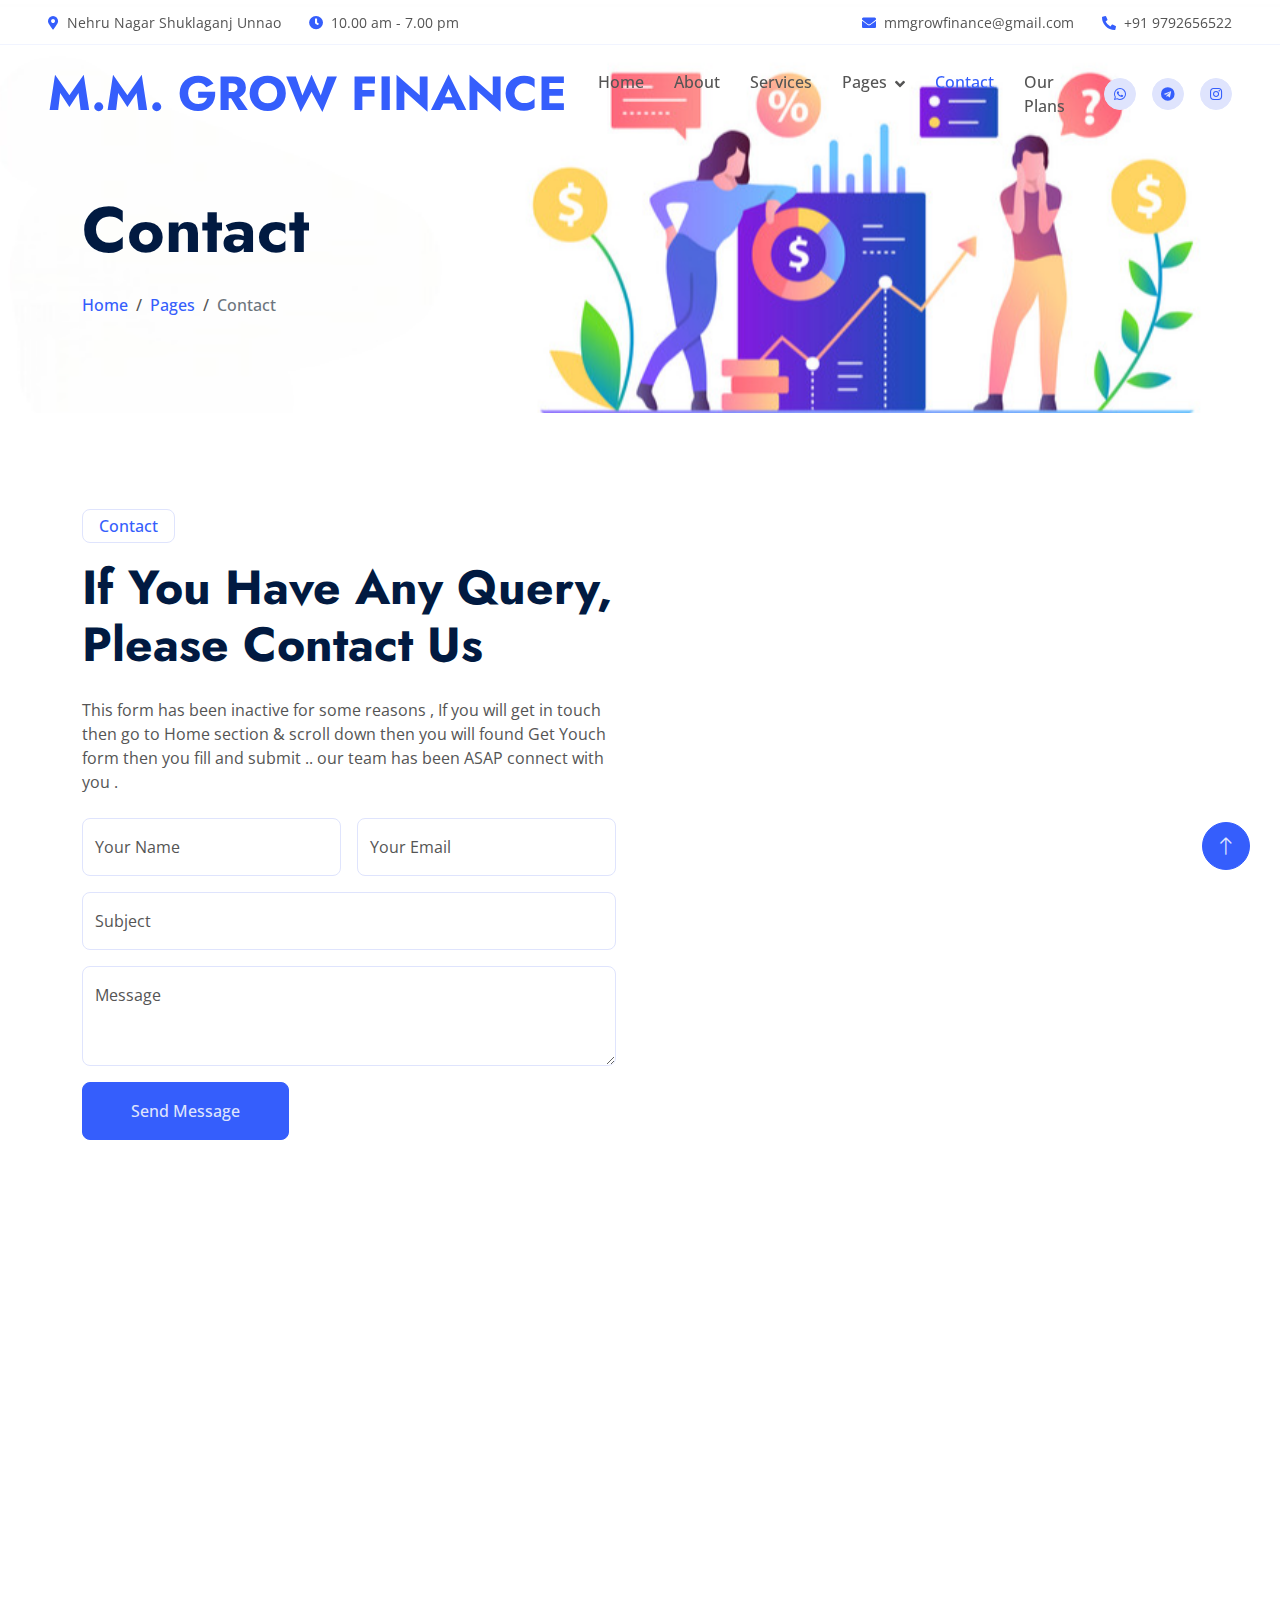
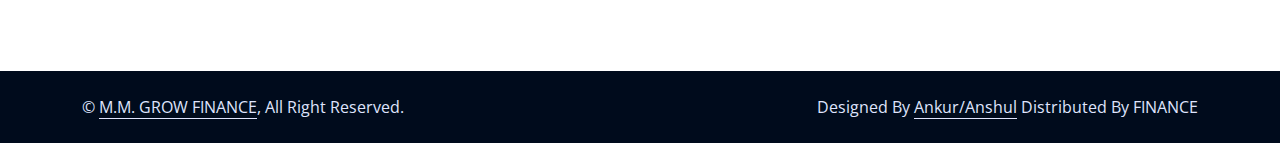
<file: contact.html>
<!DOCTYPE html>
<html lang="en">

<head>
    <meta charset="utf-8">
    <title>M.M. GROW FINANCE</title>
    <meta content="width=device-width, initial-scale=1.0" name="viewport">
    <meta content="" name="keywords">
    <meta content="" name="description">

    <!-- Favicon -->
    <link href="img/logo.jpeg" rel="icon">

    <!-- Google Web Fonts -->
    <link rel="preconnect" href="https://fonts.googleapis.com">
    <link rel="preconnect" href="https://fonts.gstatic.com" crossorigin>
    <link
        href="https://fonts.googleapis.com/css2?family=Jost:wght@500;600;700&family=Open+Sans:wght@400;500&display=swap"
        rel="stylesheet">

    <!-- Icon Font Stylesheet -->
    <link href="https://cdnjs.cloudflare.com/ajax/libs/font-awesome/5.10.0/css/all.min.css" rel="stylesheet">
    <link href="https://cdn.jsdelivr.net/npm/bootstrap-icons@1.4.1/font/bootstrap-icons.css" rel="stylesheet">

    <!-- Libraries Stylesheet -->
    <link href="lib/animate/animate.min.css" rel="stylesheet">
    <link href="lib/owlcarousel/assets/owl.carousel.min.css" rel="stylesheet">

    <!-- Customized Bootstrap Stylesheet -->
    <link href="css/bootstrap.min.css" rel="stylesheet">

    <!-- Template Stylesheet -->
    <link href="css/style.css" rel="stylesheet">
</head>


<!-- Anshul kumar mandal-->

<body>
    <!-- Spinner Start -->
    <div id="spinner"
        class="show bg-white position-fixed translate-middle w-100 vh-100 top-50 start-50 d-flex align-items-center justify-content-center">
        <div class="spinner-border text-primary" role="status" style="width: 3rem; height: 3rem;"></div>
    </div>
    <!-- Spinner End -->


    <!-- Navbar Start -->
    <div class="container-fluid fixed-top px-0 wow fadeIn" data-wow-delay="0.1s">
        <div class="top-bar row gx-0 align-items-center d-none d-lg-flex">
            <div class="col-lg-6 px-5 text-start">
                <small><i class="fa fa-map-marker-alt text-primary me-2"></i>Nehru Nagar Shuklaganj Unnao</small>
                <small class="ms-4"><i class="fa fa-clock text-primary me-2"></i>10.00 am - 7.00 pm</small>
            </div>
            <div class="col-lg-6 px-5 text-end">
                <small><i class="fa fa-envelope text-primary me-2"></i>mmgrowfinance@gmail.com</small>
                <small class="ms-4"><i class="fa fa-phone-alt text-primary me-2"></i>+91 9792656522</small>
            </div>
        </div>

        <nav class="navbar navbar-expand-lg navbar-light py-lg-0 px-lg-5 wow fadeIn" data-wow-delay="0.1s">
            <a href="index.html" class="navbar-brand ms-4 ms-lg-0">
                <h1 class="display-5 text-primary m-0">M.M. GROW FINANCE</h1>
            </a>
            <button type="button" class="navbar-toggler me-4" data-bs-toggle="collapse"
                data-bs-target="#navbarCollapse">
                <span class="navbar-toggler-icon"></span>
            </button>
            <div class="collapse navbar-collapse" id="navbarCollapse">
                <div class="navbar-nav ms-auto p-4 p-lg-0">
                    <a href="index.html" class="nav-item nav-link">Home</a>
                    <a href="about.html" class="nav-item nav-link">About</a>
                    <a href="service.html" class="nav-item nav-link">Services</a>
                    <div class="nav-item dropdown">
                        <a href="#" class="nav-link dropdown-toggle" data-bs-toggle="dropdown">Pages</a>
                        <div class="dropdown-menu border-light m-0">
                            <a href="project.html" class="dropdown-item">Projects</a>
                            <a href="team.html" class="dropdown-item">Team Member</a>
                            <a href="testimonial.html" class="dropdown-item">Investors</a>
                            <a href="404.html" class="dropdown-item">404 Page</a>
                        </div>
                    </div>
                    <a href="contact.html" class="nav-item nav-link active">Contact</a>
                    <a href="planpage.html" class="nav-item nav-link">Our Plans</a>
                </div>
                <div class="d-none d-lg-flex ms-2">
                    <a class="btn btn-light btn-sm-square rounded-circle ms-3" href="https://wa.me/+919792656522">
                        <small class="fab fa-whatsapp text-primary"></small>
                    </a>
                    <a class="btn btn-light btn-sm-square rounded-circle ms-3" href="https://t.me/ankurkumarmandal">
                        <small class="fab fa-telegram text-primary"></small>
                    </a>
                    <a class="btn btn-light btn-sm-square rounded-circle ms-3" href="https://www.instagram.com/hidden_name506?igsh=MTVwMm85aG9yMHc4ZA==">
                        <small class="fab fa-instagram  text-primary"></small>
                    </a>
                </div>
            </div>
        </nav>
    </div>
    <!-- Navbar End -->


    <!-- Page Header Start -->
    <div class="container-fluid page-header mb-5 wow fadeIn" data-wow-delay="0.1s">
        <div class="container">
            <h1 class="display-3 mb-4 animated slideInDown">Contact</h1>
            <nav aria-label="breadcrumb animated slideInDown">
                <ol class="breadcrumb mb-0">
                    <li class="breadcrumb-item"><a href="#">Home</a></li>
                    <li class="breadcrumb-item"><a href="#">Pages</a></li>
                    <li class="breadcrumb-item active" aria-current="page">Contact</li>
                </ol>
            </nav>
        </div>
    </div>
    <!-- Page Header End -->


    <!-- Contact Start -->
    <div class="container-xxl py-5">
        <div class="container">
            <div class="row g-5">
                <div class="col-lg-6 wow fadeIn" data-wow-delay="0.1s">
                    <p class="d-inline-block border rounded text-primary fw-semi-bold py-1 px-3">Contact</p>
                    <h1 class="display-5 mb-4">If You Have Any Query, Please Contact Us</h1>
                    <p class="mb-4">This form has been  inactive for some reasons , If you will get in touch then go to Home section  & scroll down then you will found Get Youch form then you fill and submit .. our team has been ASAP connect with you .
                    <form>
                        <div class="row g-3">
                            <div class="col-md-6">
                                <div class="form-floating">
                                    <input type="text" class="form-control" id="name" placeholder="Your Name">
                                    <label for="name">Your Name</label>
                                </div>
                            </div>
                            <div class="col-md-6">
                                <div class="form-floating">
                                    <input type="email" class="form-control" id="email" placeholder="Your Email">
                                    <label for="email">Your Email</label>
                                </div>
                            </div>
                            <div class="col-12">
                                <div class="form-floating">
                                    <input type="text" class="form-control" id="subject" placeholder="Subject">
                                    <label for="subject">Subject</label>
                                </div>
                            </div>
                            <div class="col-12">
                                <div class="form-floating">
                                    <textarea class="form-control" placeholder="Leave a message here" id="message"
                                        style="height: 100px"></textarea>
                                    <label for="message">Message</label>
                                </div>
                            </div>
                            <div class="col-12">
                                <button class="btn btn-primary py-3 px-5" type="submit">Send Message</button>
                            </div>
                        </div>
                    </form>
                </div>
                <div class="col-lg-6 wow fadeIn" data-wow-delay="0.5s" style="min-height: 450px;">
                    <div class="position-relative rounded overflow-hidden h-100">
                        <iframe src="https://www.google.com/maps/embed?pb=!1m18!1m12!1m3!1d3394.3503651522515!2d80.38936367520895!3d26.486573976903724!2m3!1f0!2f0!3f0!3m2!1i1024!2i768!4f13.1!3m3!1m2!1s0x399c3f7886744b17%3A0x447a156cc94e6922!2sTulsi%20Appartment!5e1!3m2!1sen!2sin!4v1726038861661!5m2!1sen!2sin" width="800" height="600" style="border:0;" allowfullscreen="" loading="lazy" referrerpolicy="no-referrer-when-downgrade"></iframe>                    </div>
                </div>
            </div>
        </div>
    </div>
    <!-- Contact End -->


    <!-- Footer Start -->
    <div class="container-fluid bg-dark text-light footer mt-5 py-5 wow fadeIn" data-wow-delay="0.1s">
        <div class="container py-5">
            <div class="row g-5">
                <div class="col-lg-3 col-md-6">
                    <h4 class="text-white mb-4">Our Office</h4>
                    <p class="mb-2"><i class="fa fa-map-marker-alt me-3"></i>Nehru Nagar Shuklaganj Unnao </p>
                    <p class="mb-2"><i class="fa fa-phone-alt me-3"></i>+91 9792656522</p>
                    <p class="mb-2"><i class="fa fa-envelope me-3"></i>mmgrowfinance@gmail.com</p>
                    <div class="d-flex pt-2">
                        <a class="btn btn-square btn-outline-light rounded-circle me-2" href="https://wa.me/+919792656522"><i
                            class="fab fa-whatsapp text-primary"></i></a>
                    <a class="btn btn-square btn-outline-light rounded-circle me-2" href="https://t.me/ankurkumarmandal"><i
                            class="fab fa-telegram text-primary"></i></a>
                    <a class="btn btn-square btn-outline-light rounded-circle me-2" href="https://www.instagram.com/hidden_name506?igsh=MTVwMm85aG9yMHc4ZA=="><i
                            class="fab fa-instagram  text-primary"></i></a>
                    </div>
                </div>
                <div class="col-lg-3 col-md-6">
                    <h4 class="text-white mb-4">Services</h4>
                    <a class="btn btn-link" href="">Financial Planning</a>
                    <a class="btn btn-link" href="">Cash Investment</a>
                    <a class="btn btn-link" href="">Financial Consultancy</a>
                    <a class="btn btn-link" href="">STUDENTS PLANNING</a>
                    <a class="btn btn-link" href="">SIP</a>
                </div>
                <div class="col-lg-3 col-md-6">
                    <h4 class="text-white mb-4">Quick Links</h4>
                    <a class="btn btn-link" href="">About Us</a>
                    <a class="btn btn-link" href="">Contact Us</a>
                    <a class="btn btn-link" href="">Our Services</a>
                    <a class="btn btn-link" href="">Terms & Condition</a>
                    <a class="btn btn-link" href="">Support</a>
                </div>
                <div class="col-lg-3 col-md-6">
                    <h4 class="text-white mb-4">Newsletter</h4>
                    <p>TO HELP YOUR FINANCIAL GROWTH.</p>
                    <div class="position-relative w-100">
                        <input class="form-control bg-white border-0 w-100 py-3 ps-4 pe-5" type="text"
                            placeholder="Your email">
                        <button type="button"
                            class="btn btn-primary py-2 position-absolute top-0 end-0 mt-2 me-2">SignUp</button>
                    </div>
                </div>
            </div>
        </div>
    </div>
    <!-- Footer End -->


    <!-- Copyright Start -->
    <div class="container-fluid copyright py-4">
        <div class="container">
            <div class="row">
                <div class="col-md-6 text-center text-md-start mb-3 mb-md-0">
                    &copy; <a class="border-bottom" href="#">M.M. GROW FINANCE</a>, All Right Reserved.
                </div>
                <div class="col-md-6 text-center text-md-end">
                    <!--/*** This template is free as long as you keep the footer author’s credit link/attribution link/backlink. If you'd like to use the template without the footer author’s credit link/attribution link/backlink, you can purchase the Credit Removal License from "https://htmlcodex.com/credit-removal". Thank you for your support. ***/-->
                    Designed By <a class="border-bottom" href="https://htmlcodex.com">Ankur/Anshul</a> Distributed By <a
                        href="https://themewagon.com">FINANCE</a>
                </div>
            </div>
        </div>
    </div>
    <!-- Copyright End -->


    <!-- Back to Top -->
    <a href="#" class="btn btn-lg btn-primary btn-lg-square rounded-circle back-to-top"><i
            class="bi bi-arrow-up"></i></a>


    <!-- JavaScript Libraries -->
    <script src="https://code.jquery.com/jquery-3.4.1.min.js"></script>
    <script src="https://cdn.jsdelivr.net/npm/bootstrap@5.0.0/dist/js/bootstrap.bundle.min.js"></script>
    <script src="lib/wow/wow.min.js"></script>
    <script src="lib/easing/easing.min.js"></script>
    <script src="lib/waypoints/waypoints.min.js"></script>
    <script src="lib/owlcarousel/owl.carousel.min.js"></script>
    <script src="lib/counterup/counterup.min.js"></script>

    <!-- Template Javascript -->
    <script src="js/main.js"></script>
</body>

</html>
</file>
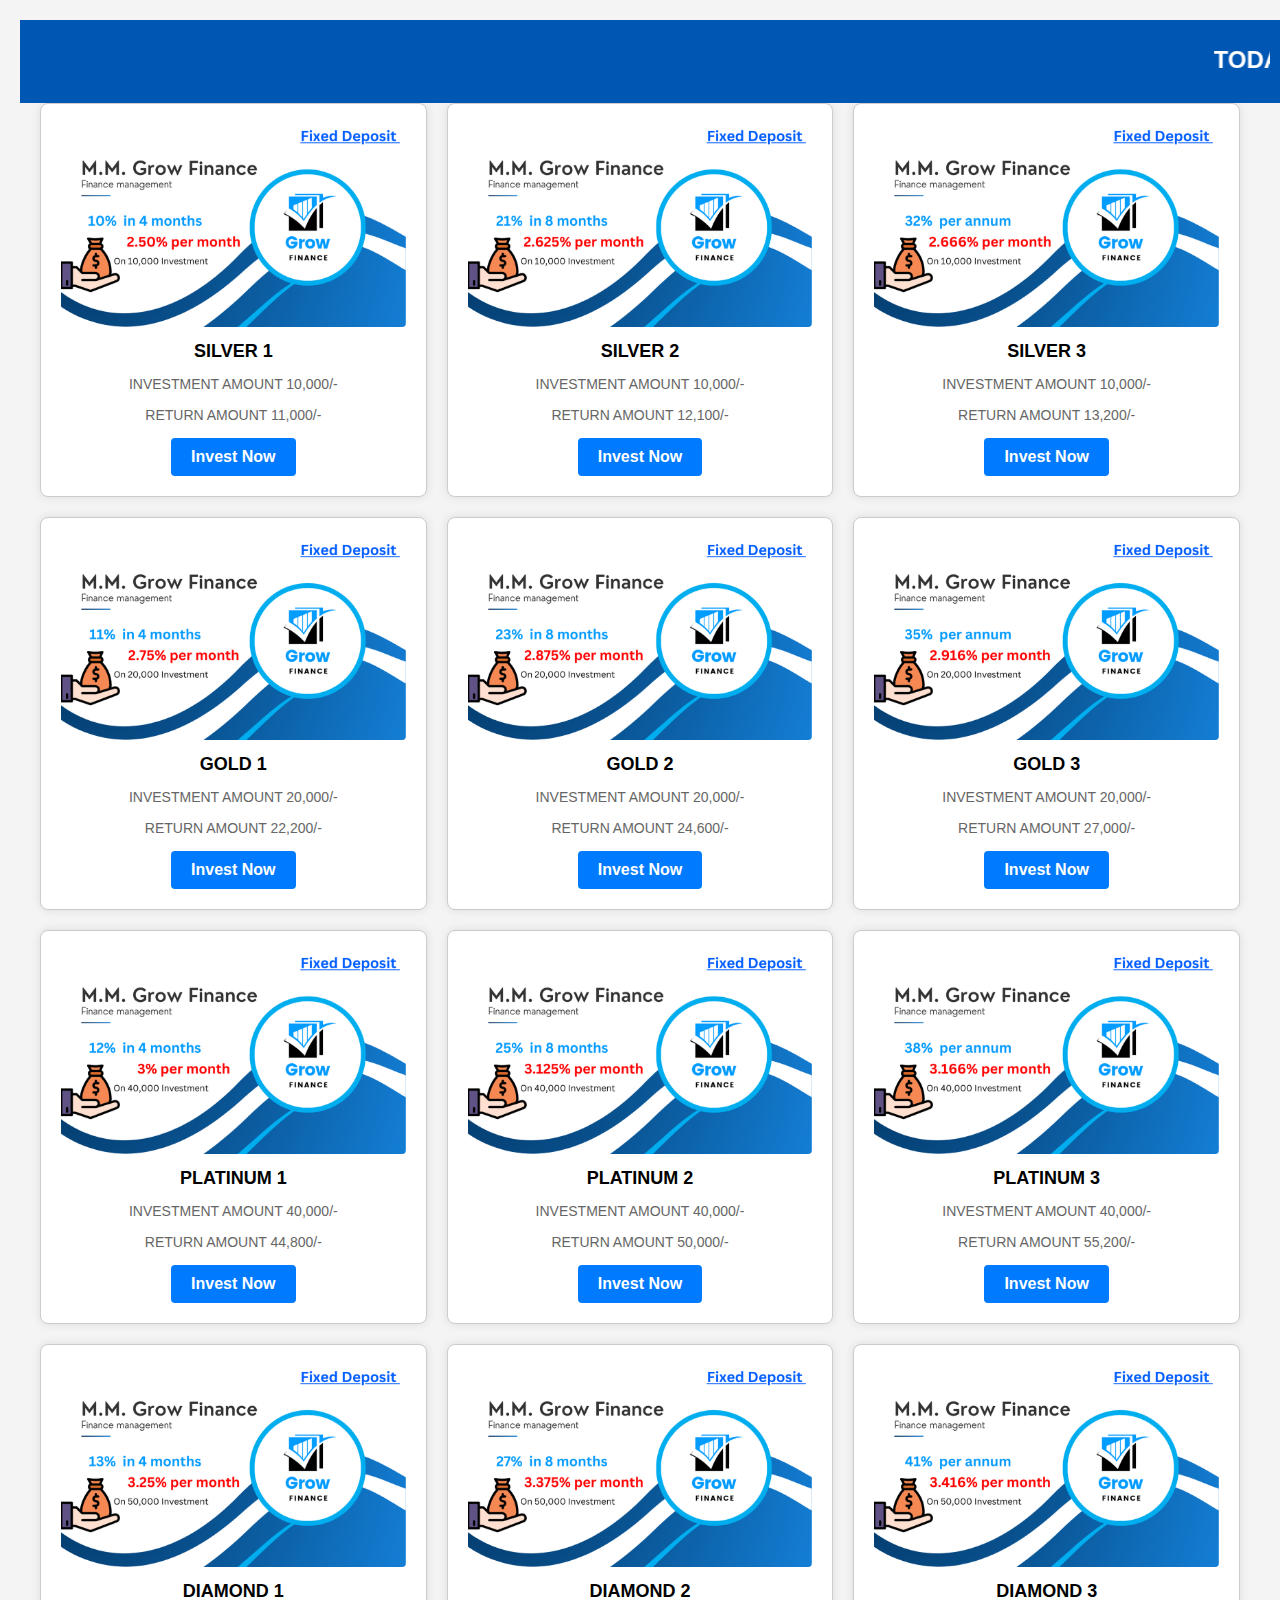
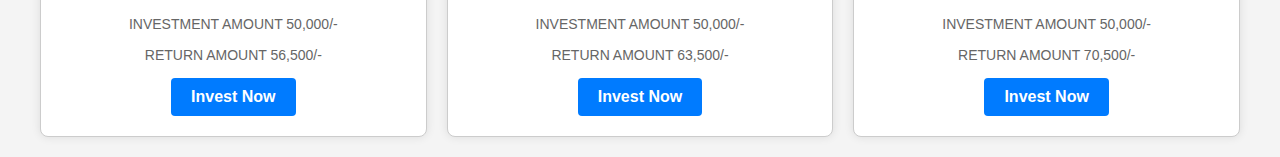
<file: payment.html>
<!DOCTYPE html>
<html lang="en">
<head>
    <meta charset="UTF-8">
    <meta name="viewport" content="width=device-width, initial-scale=1.0">
    <title>M.M. Grow Finance</title>
    <style>
        body {
            font-family: Arial, sans-serif;
            margin: 0;
            padding: 20px;
            background-color: #f4f4f4;
        }
        .container {
            max-width: 1200px;
            margin: auto;
            display: grid;
            grid-template-columns: repeat(3, 1fr);
         
            gap: 20px;
        }
        .container {
            max-width: 1200px;
            margin: auto;
            display: grid;
           grid-auto-rows: repeat(4,1fr);
            gap: 20px;
        }
        .product-box {
            background-color: #fff;
            padding: 20px;
            border: 1px solid #ccc;
            border-radius: 8px;
            text-align: center;
            box-shadow: 0 0 10px rgba(0, 0, 0, 0.1);
        }
        .product-box img {
            max-width: 100%;
            height: auto;
            border-radius: 4px;
        }
        .product-title {
            font-size: 18px;
            margin: 10px 0;
            font-weight: bold;
        }
        .product-description {
            font-size: 14px;
            color: #666;
            margin-bottom: 15px;
        }
        .product-price {
            font-size: 16px;
            color: #28a745;
            margin-bottom: 15px;
        }
        .add-to-cart {
            display: inline-block;
            padding: 10px 20px;
            background-color: #007bff;
            color: #fff;
            text-decoration: none;
            border-radius: 4px;
            font-weight: bold;
        }
        .add-to-cart:hover {
            background-color: #0056b3;
        }
        @media (max-width: 568px) {
            .container {
                grid-template-columns: 1fr;
            }
        }
        .banner {
         background-color: #0056b3;
            color: white; /* White text */
            text-align: center; /* Center the text */
            padding: 10px; /* Add some padding */
            font-size: 12px; /* Increase font size */
            position: relative;
            top: 0;
            left: 0;
            right: 0;
            width: 100%; /* Full-width banner */
       
        }
    </style>
</head>
<body>
    <div class="banner" >
        <marquee >      <h1>
            TODAY YOUR INVESTMENT HAS BEEN STRONG YOUR FUTURE FINANCE GROWTH .. OUR COMPANY HAS SOLVE YOU 
            FINANCE PROBLEM.. HERE ARE PLAN ..Your investment today will help in increasing your financial growth in the future.
        </h1></marquee>
  
 </div>
    <div class="container">
        <div class="product-box">
            <img src="img/01.png" alt="Product Image">
            <h2 class="product-title">SILVER 1</h2>
            <p class="product-description">INVESTMENT AMOUNT 10,000/-</p>
            <p class="product-description">RETURN AMOUNT 11,000/-</p>
            <a href="https://wa.me/+919792656522" class="add-to-cart">Invest Now</a>
        </div>
        <div class="product-box">
            <img src="img/02.png" alt="Product Image">
            <h2 class="product-title">SILVER 2</h2>
            <p class="product-description">INVESTMENT AMOUNT 10,000/-</p>
            <p class="product-description">RETURN AMOUNT 12,100/-</p>
            <a href="https://wa.me/+919792656522" class="add-to-cart">Invest Now</a>
        </div>
        <div class="product-box">
            <img src="img/03.png" alt="Product Image">
            <h2 class="product-title">SILVER 3</h2>
            <p class="product-description">INVESTMENT AMOUNT 10,000/-</p>
            <p class="product-description">RETURN AMOUNT 13,200/-</p>
            <a href="https://wa.me/+919792656522" class="add-to-cart">Invest Now
            </a>
        </div>
        <div class="product-box">
            <img src="img/4.png" alt="Product Image">
            <h2 class="product-title">GOLD 1</h2>
            <p class="product-description">INVESTMENT AMOUNT 20,000/-</p>
            <p class="product-description">RETURN AMOUNT 22,200/-</p>
            <a href="https://wa.me/+919792656522" class="add-to-cart">Invest Now</a>
        </div>
        <div class="product-box">
            <img src="img/5.png" alt="Product Image">
            <h2 class="product-title">GOLD 2</h2>
            <p class="product-description">INVESTMENT AMOUNT 20,000/-</p>
            <p class="product-description">RETURN AMOUNT 24,600/-</p>
            <a href="https://wa.me/+919792656522" class="add-to-cart">Invest Now</a>
        </div>
        <div class="product-box">
            <img src="img/6.png" alt="Product Image">
            <h2 class="product-title">GOLD 3</h2>
            <p class="product-description">INVESTMENT AMOUNT 20,000/-</p>
            <p class="product-description">RETURN AMOUNT 27,000/-</p>
            <a href="https://wa.me/+919792656522" class="add-to-cart">Invest Now</a>
        </div>
        <div class="product-box">
            <img src="img/7.png" alt="Product Image">
            <h2 class="product-title">PLATINUM 1</h2>
            <p class="product-description">INVESTMENT AMOUNT 40,000/-</p>
            <p class="product-description">RETURN AMOUNT 44,800/-</p>
            <a href="https://wa.me/+919792656522" class="add-to-cart">Invest Now
            </a>
        </div>
        <div class="product-box">
            <img src="img/8.png" alt="Product Image">
            <h2 class="product-title">PLATINUM 2</h2>
            <p class="product-description">INVESTMENT AMOUNT 40,000/-</p>
            <p class="product-description">RETURN AMOUNT 50,000/-</p>
            <a href="https://wa.me/+919792656522" class="add-to-cart">Invest Now</a>
        </div>
        <div class="product-box">
            <img src="img/9.png" alt="Product Image">
            <h2 class="product-title">PLATINUM 3</h2>
            <p class="product-description">INVESTMENT AMOUNT 40,000/-</p>
            <p class="product-description">RETURN AMOUNT 55,200/-</p>
            <a href="https://wa.me/+919792656522" class="add-to-cart">Invest Now</a>
        </div>
        <div class="product-box">
            <img src="img/10.png" alt="Product Image">
            <h2 class="product-title">DIAMOND 1</h2>
            <p class="product-description">INVESTMENT AMOUNT 50,000/-</p>
            <p class="product-description">RETURN AMOUNT 56,500/-</p>
            <a href="https://wa.me/+919792656522" class="add-to-cart">Invest Now</a>
        </div>
        <div class="product-box">
            <img src="img/11.png" alt="Product Image">
            <h2 class="product-title">DIAMOND 2</h2>
            <p class="product-description">INVESTMENT AMOUNT 50,000/-</p>
            <p class="product-description">RETURN AMOUNT 63,500/-</p>
            <a href="https://wa.me/+919792656522" class="add-to-cart">Invest Now</a>
        </div>
        <div class="product-box">
            <img src="img/12.png" alt="Product Image">
            <h2 class="product-title">DIAMOND 3</h2>
            <p class="product-description">INVESTMENT AMOUNT 50,000/-</p>
            <p class="product-description">RETURN AMOUNT 70,500/-</p>
            <a href="https://wa.me/+919792656522" class="add-to-cart">Invest Now</a>
        </div>
    </div>


    




</body>
</html>
</file>
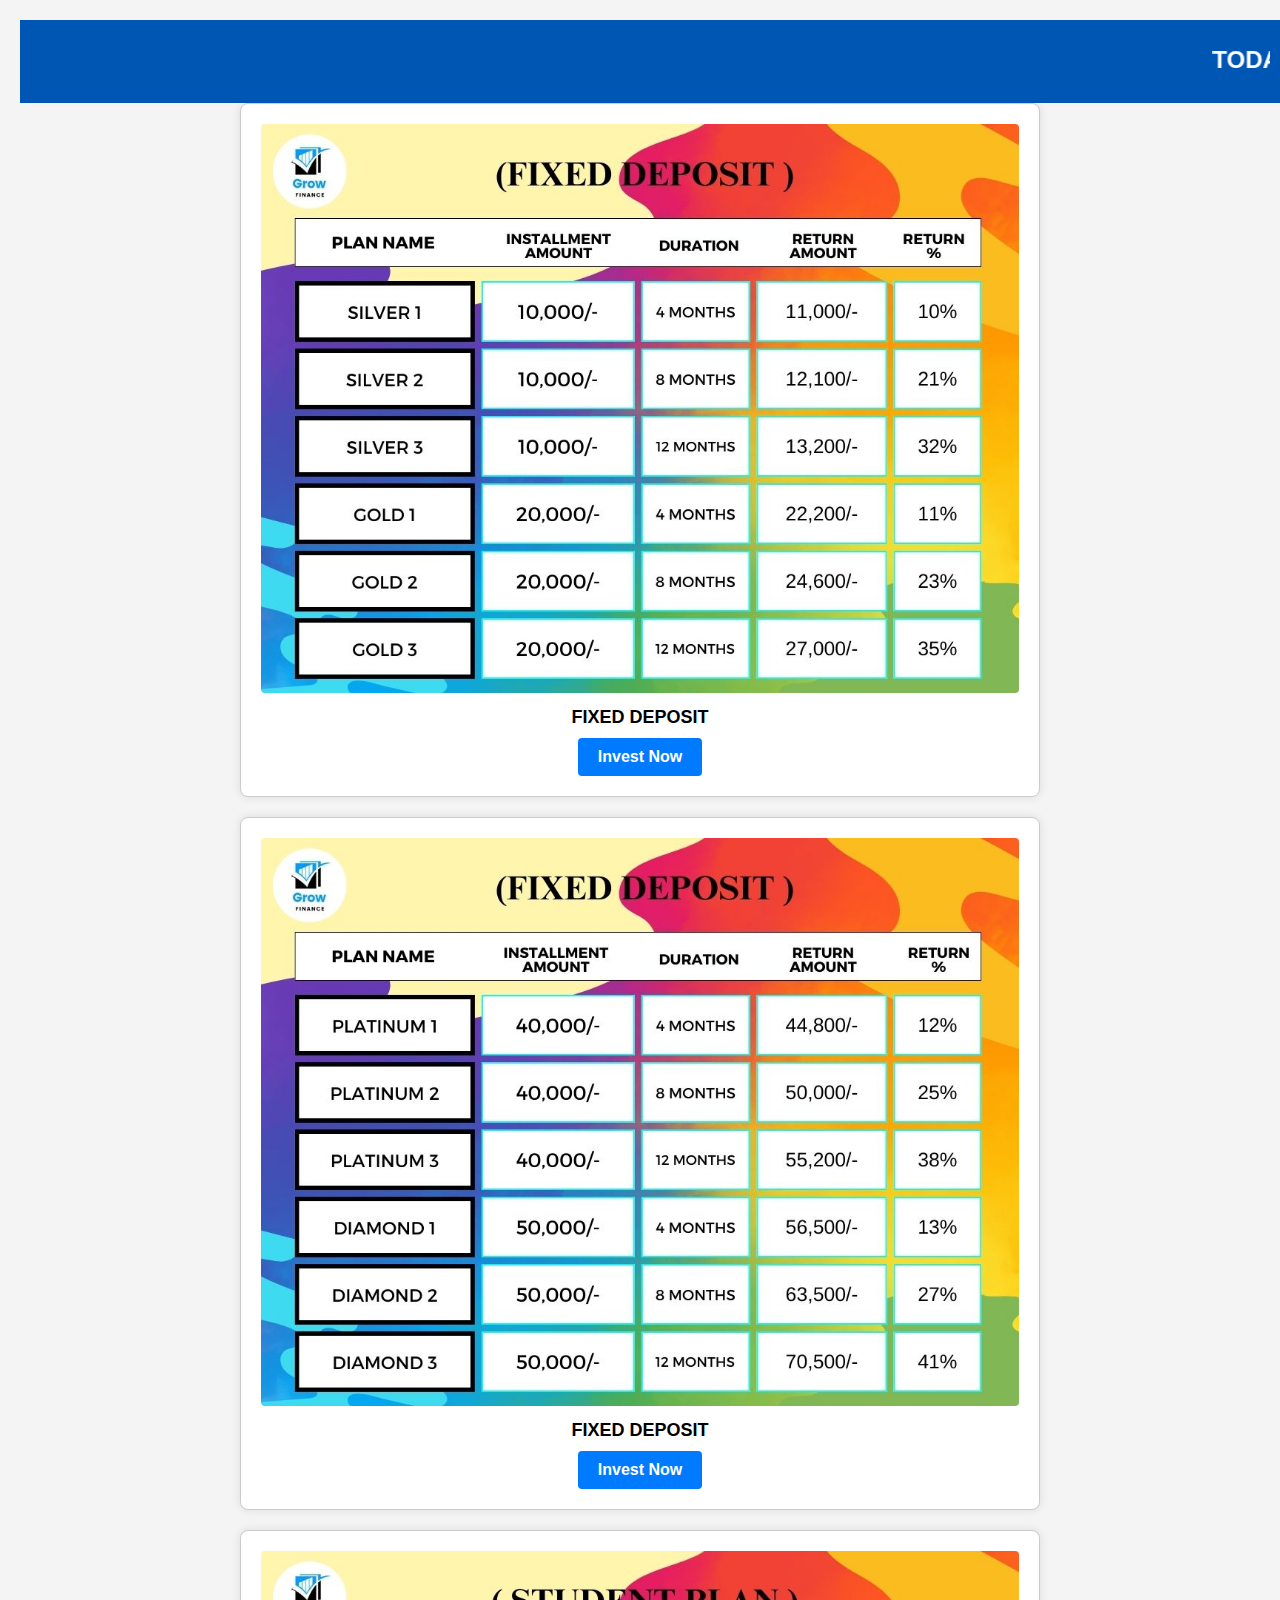
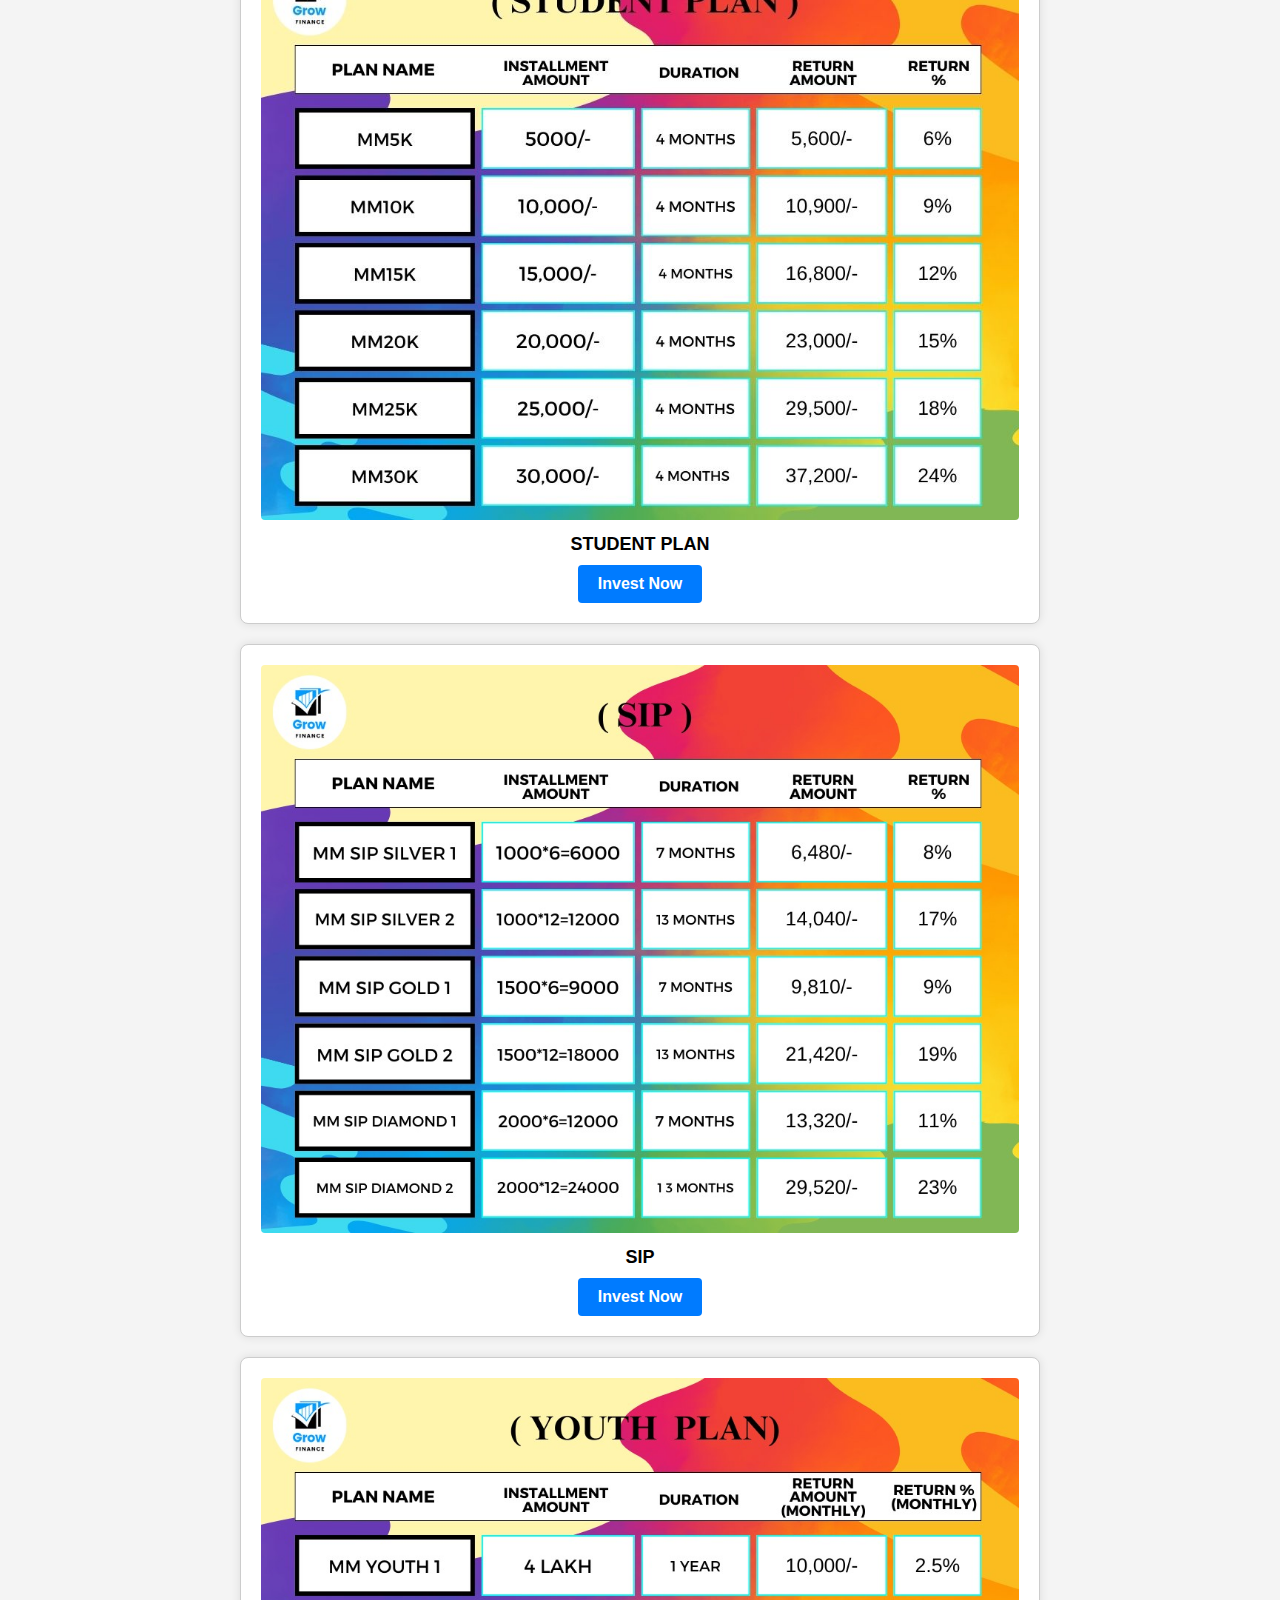
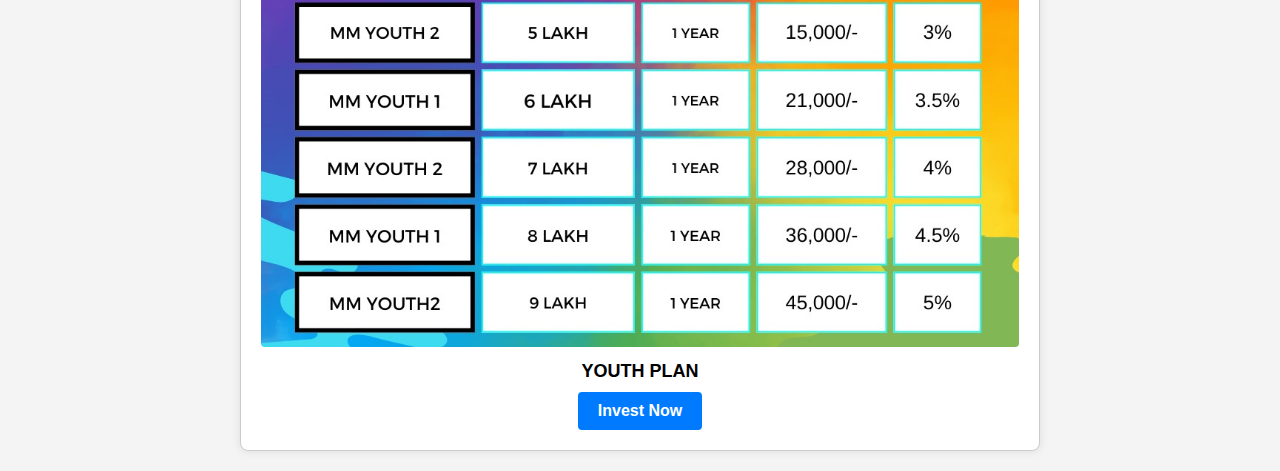
<file: planpage.html>
<!DOCTYPE html>
<html lang="en">
<head>
    <meta charset="UTF-8">
    <meta name="viewport" content="width=device-width, initial-scale=1.0">
    <title>M.M. Grow Finance</title>
    <style>

        body {
            font-family: Arial, sans-serif;
            margin: 0;
            padding: 20px;
            background-color: #f4f4f4;
        }
        .container {
   
            max-width: 800px;
            margin: auto;
            display: grid;
            grid-template-rows: repeat(4, 1fr);
         
            gap: 20px;
        }
    
        .product-box {
            background-color: #fff;
            padding: 20px;
            border: 1px solid #ccc;
            border-radius: 8px;
            text-align: center;
            box-shadow: 0 0 10px rgba(0, 0, 0, 0.1);
        }
        .product-box img {
            max-width: 100%;
            height: auto;
            border-radius: 4px;
        }
        .product-title {
            font-size: 18px;
            margin: 10px 0;
            font-weight: bold;
        }
        .product-description {
            font-size: 14px;
            color: #666;
            margin-bottom: 15px;
        }
        .product-price {
            font-size: 16px;
            color: #28a745;
            margin-bottom: 15px;
        }
        .add-to-cart {
            display: inline-block;
            padding: 10px 20px;
            background-color: #007bff;
            color: #fff;
            text-decoration: none;
            border-radius: 4px;
            font-weight: bold;
        }
        .add-to-cart:hover {
            background-color: #0056b3;
        }
        @media (max-width: 568px) {
            .container {
                grid-template-columns: 1fr;
            }
        }
        .banner {
         background-color: #0056b3;
            color: white; /* White text */
            text-align: center; /* Center the text */
            padding: 10px; /* Add some padding */
            font-size: 12px; /* Increase font size */
            position: relative;
            top: 0;
            left: 0;
            right: 0;
            width: 100%; /* Full-width banner */
       
        }
    </style>
    
</head>
<body>

    <div class="banner" >
        <marquee >      <h1>
            TODAY YOUR INVESTMENT HAS BEEN STRONG YOUR FUTURE FINANCE GROWTH .. OUR COMPANY HAS SOLVE YOU 
            FINANCE PROBLEM.. HERE ARE PLAN ..Your Investment Today Will Help In Increasing Your Financial Growth In The Future.
        </h1></marquee>
  
 </div>

    <div class="container">
    <div class="product-box">
            <img src="img/1.jpg" alt="Product Image">
            <h2 class="product-title">FIXED DEPOSIT</h2>
            <a href="payment.html" class="add-to-cart">Invest Now</a>
          
        </div>
        <div class="product-box">
            <img src="img/2.jpg" alt="Product Image">
            <h2 class="product-title">FIXED DEPOSIT</h2>
            <a href="payment.html" class="add-to-cart">Invest Now</a>
        
        </div>
        <div class="product-box">
            <img src="img/3.jpg" alt="Product Image">
            <h2 class="product-title">STUDENT PLAN </h2>
            <a href="https://wa.me/+919792656522" class="add-to-cart">Invest Now</a>
          
        </div>
        <div class="product-box">
          <img src="img/sip.jpeg" alt="Product Image">
          <h2 class="product-title">SIP </h2>
          <a href="https://wa.me/+919792656522" class="add-to-cart">Invest Now</a>
        
      </div>
      <div class="product-box">
        <img src="img/youth.jpeg" alt="Product Image">
        <h2 class="product-title">YOUTH PLAN</h2>
        <a href="https://wa.me/+919792656522" class="add-to-cart">Invest Now</a>
      
    </div>
       
           
        </div>
      
       
    
    </div>


    




</body>
</html>
</file>
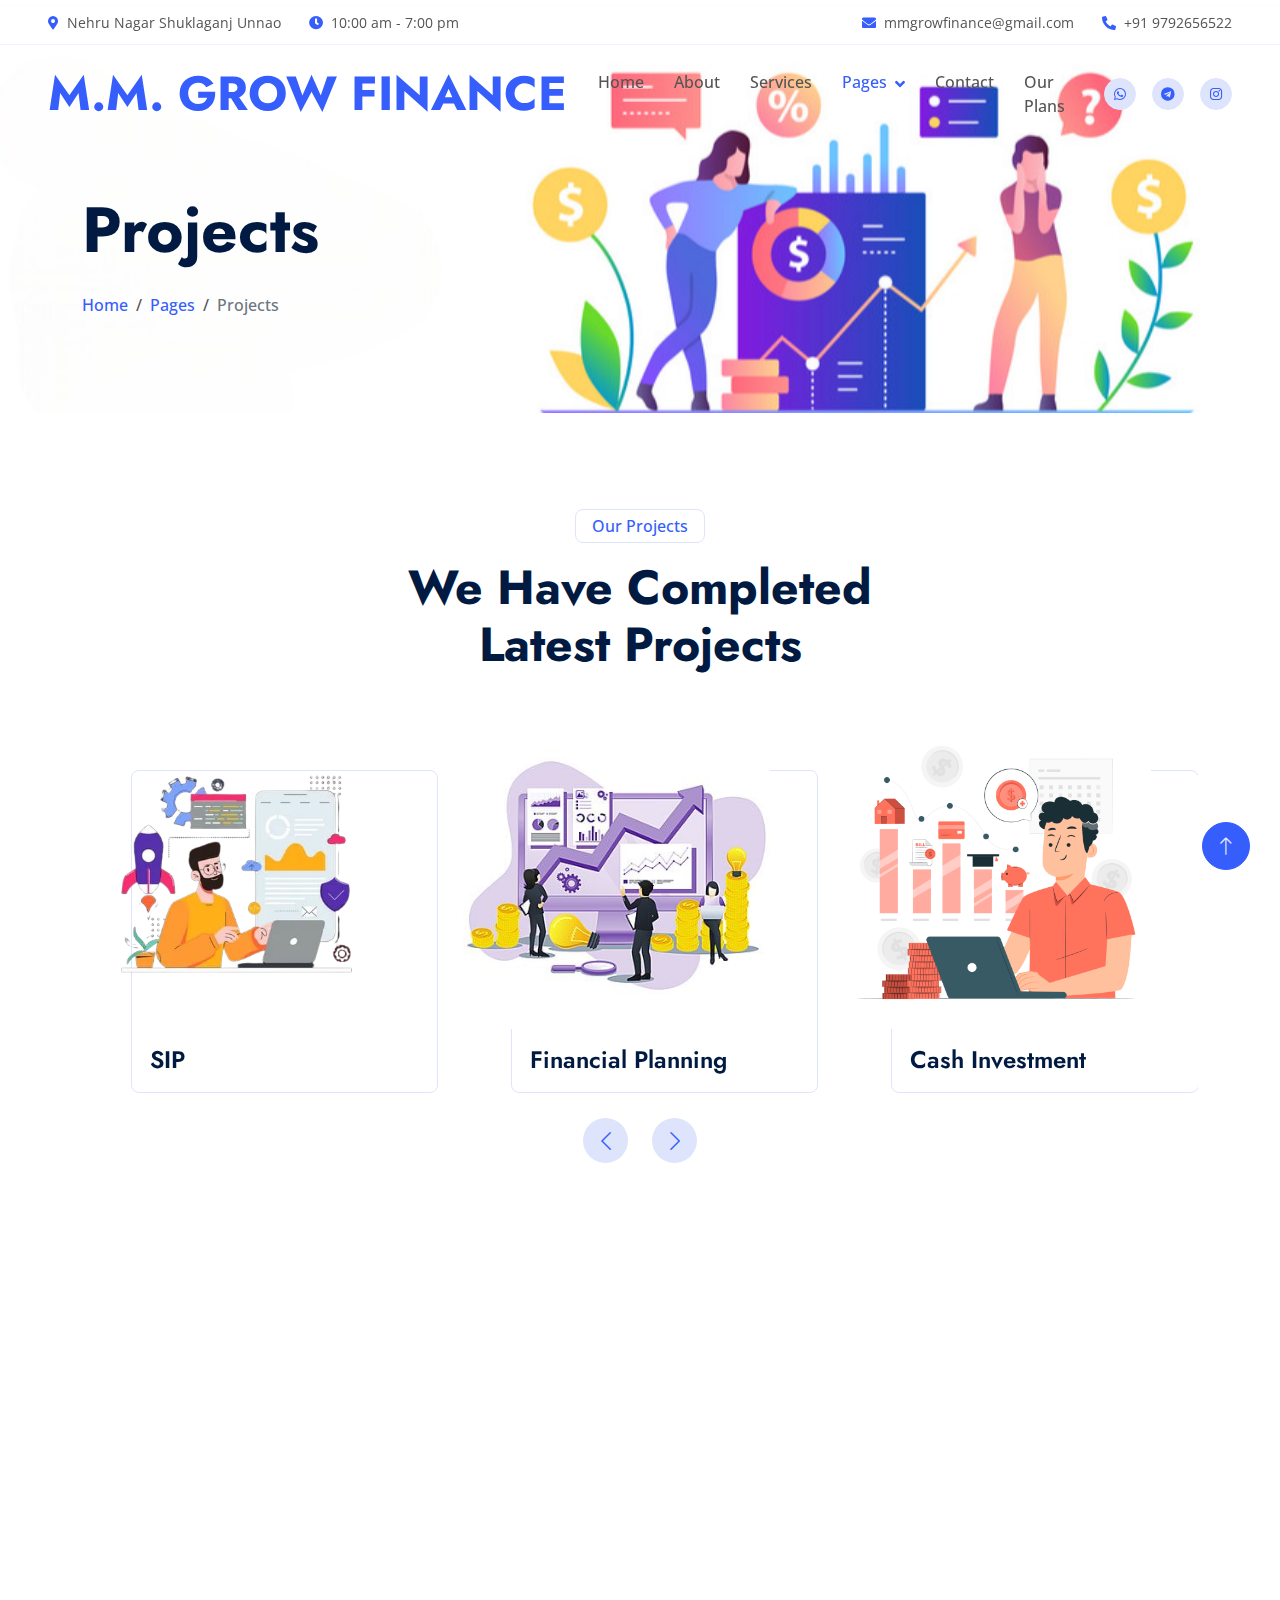
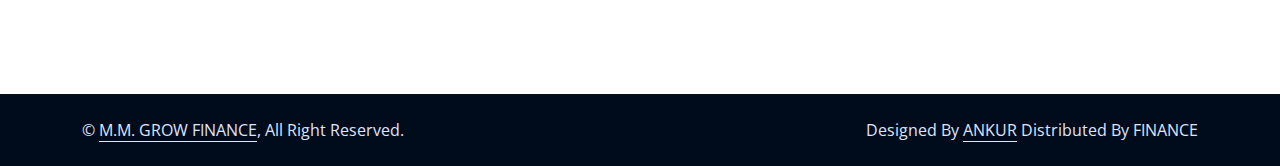
<file: project.html>
<!DOCTYPE html>
<html lang="en">

<head>
    <meta charset="utf-8">
    <title>M.M. GROW FINANCE
    </title>
    <meta content="width=device-width, initial-scale=1.0" name="viewport">
    <meta content="" name="keywords">
    <meta content="" name="description">

    <!-- Favicon -->
    <link href="img/logo.jpeg" rel="icon">

    <!-- Google Web Fonts -->
    <link rel="preconnect" href="https://fonts.googleapis.com">
    <link rel="preconnect" href="https://fonts.gstatic.com" crossorigin>
    <link
        href="https://fonts.googleapis.com/css2?family=Jost:wght@500;600;700&family=Open+Sans:wght@400;500&display=swap"
        rel="stylesheet">

    <!-- Icon Font Stylesheet -->
    <link href="https://cdnjs.cloudflare.com/ajax/libs/font-awesome/5.10.0/css/all.min.css" rel="stylesheet">
    <link href="https://cdn.jsdelivr.net/npm/bootstrap-icons@1.4.1/font/bootstrap-icons.css" rel="stylesheet">

    <!-- Libraries Stylesheet -->
    <link href="lib/animate/animate.min.css" rel="stylesheet">
    <link href="lib/owlcarousel/assets/owl.carousel.min.css" rel="stylesheet">

    <!-- Customized Bootstrap Stylesheet -->
    <link href="css/bootstrap.min.css" rel="stylesheet">

    <!-- Template Stylesheet -->
    <link href="css/style.css" rel="stylesheet">
</head>

<body>
    <!-- Spinner Start -->
    <div id="spinner"
        class="show bg-white position-fixed translate-middle w-100 vh-100 top-50 start-50 d-flex align-items-center justify-content-center">
        <div class="spinner-border text-primary" role="status" style="width: 3rem; height: 3rem;"></div>
    </div>
    <!-- Spinner End -->


    <!-- Navbar Start -->
    <div class="container-fluid fixed-top px-0 wow fadeIn" data-wow-delay="0.1s">
        <div class="top-bar row gx-0 align-items-center d-none d-lg-flex">
            <div class="col-lg-6 px-5 text-start">
                <small><i class="fa fa-map-marker-alt text-primary me-2"></i>Nehru Nagar Shuklaganj Unnao</small>
                <small class="ms-4"><i class="fa fa-clock text-primary me-2"></i>10:00 am - 7:00 pm</small>
            </div>
            <div class="col-lg-6 px-5 text-end">
                <small><i class="fa fa-envelope text-primary me-2"></i>mmgrowfinance@gmail.com</small>
                <small class="ms-4"><i class="fa fa-phone-alt text-primary me-2"></i>+91 9792656522</small>
            </div>
        </div>

        <nav class="navbar navbar-expand-lg navbar-light py-lg-0 px-lg-5 wow fadeIn" data-wow-delay="0.1s">
            <a href="index.html" class="navbar-brand ms-4 ms-lg-0">
                <h1 class="display-5 text-primary m-0">M.M. GROW FINANCE</h1>
            </a>
            <button type="button" class="navbar-toggler me-4" data-bs-toggle="collapse"
                data-bs-target="#navbarCollapse">
                <span class="navbar-toggler-icon"></span>
            </button>
            <div class="collapse navbar-collapse" id="navbarCollapse">
                <div class="navbar-nav ms-auto p-4 p-lg-0">
                    <a href="index.html" class="nav-item nav-link">Home</a>
                    <a href="about.html" class="nav-item nav-link">About</a>
                    <a href="service.html" class="nav-item nav-link">Services</a>
                    <div class="nav-item dropdown">
                        <a href="#" class="nav-link dropdown-toggle active" data-bs-toggle="dropdown">Pages</a>
                        <div class="dropdown-menu border-light m-0">
                            <a href="project.html" class="dropdown-item active">Projects</a>
                            
                            <a href="team.html" class="dropdown-item">Team Member</a>
                            <a href="testimonial.html" class="dropdown-item">Investors</a>
                            <a href="404.html" class="dropdown-item">404 Page</a>
                        </div>
                    </div>
                    <a href="contact.html" class="nav-item nav-link">Contact</a>
                    <a href="planpage.html" class="nav-item nav-link">Our Plans</a>
                </div>
                <div class="d-none d-lg-flex ms-2">
                    <a class="btn btn-light btn-sm-square rounded-circle ms-3" href="https://wa.me/+919792656522">
                        <small class="fab fa-whatsapp text-primary"></small>
                    </a>
                    <a class="btn btn-light btn-sm-square rounded-circle ms-3" href="https://t.me/ankurkumarmandal">
                        <small class="fab fa-telegram text-primary"></small>
                    </a>
                    <a class="btn btn-light btn-sm-square rounded-circle ms-3" href="https://www.instagram.com/hidden_name506?igsh=MTVwMm85aG9yMHc4ZA==">
                        <small class="fab fa-instagram  text-primary"></small>
                   
                    </a>
                </div>
            </div>
        </nav>
    </div>
    <!-- Navbar End -->


    <!-- Page Header Start -->
    <div class="container-fluid page-header mb-5 wow fadeIn" data-wow-delay="0.1s">
        <div class="container">
            <h1 class="display-3 mb-4 animated slideInDown">Projects</h1>
            <nav aria-label="breadcrumb animated slideInDown">
                <ol class="breadcrumb mb-0">
                    <li class="breadcrumb-item"><a href="#">Home</a></li>
                    <li class="breadcrumb-item"><a href="#">Pages</a></li>
                    <li class="breadcrumb-item active" aria-current="page">Projects</li>
                </ol>
            </nav>
        </div>
    </div>
    <!-- Page Header End -->


    <!-- Projects Start -->
    <div class="container-xxl py-5">
        <div class="container">
            <div class="text-center mx-auto wow fadeInUp" data-wow-delay="0.1s" style="max-width: 600px;">
                <p class="d-inline-block border rounded text-primary fw-semi-bold py-1 px-3">Our Projects</p>
                <h1 class="display-5 mb-5">We Have Completed Latest Projects</h1>
            </div>
            <div class="owl-carousel project-carousel wow fadeInUp" data-wow-delay="0.3s">
                <div class="project-item pe-5 pb-5">
                    <div class="project-img mb-3">
                        <img class="img-fluid rounded" src="img/fp3.jfif" alt="">
                        <a href="payment.html"><i class="fa fa-link fa-3x text-primary"></i></a>
                    </div>
                    <div class="project-title">
                        <h4 class="mb-0">Financial Planning</h4>
                    </div>
                </div>
                <div class="project-item pe-5 pb-5">
                    <div class="project-img mb-3">
                        <img class="img-fluid rounded" src="img/fp10.jpg" alt="">
                        <a href="planpage.html"><i class="fa fa-link fa-3x text-primary"></i></a>
                    </div>
                    <div class="project-title">
                        <h4 class="mb-0">Cash Investment</h4>
                    </div>
                </div>
                <div class="project-item pe-5 pb-5">
                    <div class="project-img mb-3">
                        <img class="img-fluid rounded" src="img/fp4.jfif" alt="">
                        <a href="planpage.html"><i class="fa fa-link fa-3x text-primary"></i></a>
                    </div>
                    <div class="project-title">
                        <h4 class="mb-0">Students Planning</h4>
                    </div>
                </div>
                <div class="project-item pe-5 pb-5">
                    <div class="project-img mb-3">
                        <img class="img-fluid rounded" src="img/fp6.png" alt="">
                        <a href="planpage.html"><i class="fa fa-link fa-3x text-primary"></i></a>
                    </div>
                    <div class="project-title">
                        <h4 class="mb-0">SIP</h4>
                    </div>
                </div>
            </div>
        </div>
    </div>
    <!-- Projects End -->


    <!-- Footer Start -->
    <div class="container-fluid bg-dark text-light footer mt-5 py-5 wow fadeIn" data-wow-delay="0.1s">
        <div class="container py-5">
            <div class="row g-5">
                <div class="col-lg-3 col-md-6">
                    <h4 class="text-white mb-4">Our Office</h4>
                    <p class="mb-2"><i class="fa fa-map-marker-alt me-3"></i>Nehru nagar Shuklaganj Unnao</p>
                    <p class="mb-2"><i class="fa fa-phone-alt me-3"></i>+91 9792656522</p>
                    <p class="mb-2"><i class="fa fa-envelope me-3"></i>mmgrowfinance@gmail.com</p>
                    <div class="d-flex pt-2">
                        <a class="btn btn-square btn-outline-light rounded-circle me-2" href="https://wa.me/+919792656522"><i
                            class="fab fa-whatsapp text-primary"></i></a>
                    <a class="btn btn-square btn-outline-light rounded-circle me-2" href="https://t.me/ankurkumarmandal"><i
                            class="fab fa-telegram text-primary"></i></a>
                    <a class="btn btn-square btn-outline-light rounded-circle me-2" href="https://www.instagram.com/hidden_name506?igsh=MTVwMm85aG9yMHc4ZA=="><i
                            class="fab fa-instagram  text-primary"></i></a>
                    </div>
                </div>
                <div class="col-lg-3 col-md-6">
                    <h4 class="text-white mb-4">Services</h4>
                    <a class="btn btn-link" href="">Financial Planning</a>
                    <a class="btn btn-link" href="">Fixed Deposit</a>
                    <a class="btn btn-link" href="">Cash Investment</a>
                    <a class="btn btn-link" href="">Students Planning</a>
                    <a class="btn btn-link" href="">SIP</a>
                    
                </div>
                <div class="col-lg-3 col-md-6">
                    <h4 class="text-white mb-4">Quick Links</h4>
                    <a class="btn btn-link" href="">About Us</a>
                    <a class="btn btn-link" href="">Contact Us</a>
                    <a class="btn btn-link" href="">Our Services</a>
                    <a class="btn btn-link" href="">Terms & Condition</a>
                    <a class="btn btn-link" href="">Support</a>
                </div>
                <div class="col-lg-3 col-md-6">
                    <h4 class="text-white mb-4">Newsletter</h4>
                    <p>TO HELP YOUR FINANCIAL GROWTH</p>
                    <div class="position-relative w-100">
                        <input class="form-control bg-white border-0 w-100 py-3 ps-4 pe-5" type="text"
                            placeholder="Your email">
                        <button type="button"
                            class="btn btn-primary py-2 position-absolute top-0 end-0 mt-2 me-2">SignUp</button>
                    </div>
                </div>
            </div>
        </div>
    </div>
    <!-- Footer End -->


    <!-- Copyright Start -->
    <div class="container-fluid copyright py-4">
        <div class="container">
            <div class="row">
                <div class="col-md-6 text-center text-md-start mb-3 mb-md-0">
                    &copy; <a class="border-bottom" href="#"> M.M. GROW FINANCE</a>, All Right Reserved.
                </div>
                <div class="col-md-6 text-center text-md-end">
                    <!--/*** This template is free as long as you keep the footer author’s credit link/attribution link/backlink. If you'd like to use the template without the footer author’s credit link/attribution link/backlink, you can purchase the Credit Removal License from "https://htmlcodex.com/credit-removal". Thank you for your support. ***/-->
                    Designed By <a class="border-bottom" href="https://htmlcodex.com"> ANKUR</a> Distributed By <a
                        href="https://themewagon.com">FINANCE</a>
                </div>
            </div>
        </div>
    </div>
    <!-- Copyright End -->


    <!-- Back to Top -->
    <a href="#" class="btn btn-lg btn-primary btn-lg-square rounded-circle back-to-top"><i
            class="bi bi-arrow-up"></i></a>


    <!-- JavaScript Libraries -->
    <script src="https://code.jquery.com/jquery-3.4.1.min.js"></script>
    <script src="https://cdn.jsdelivr.net/npm/bootstrap@5.0.0/dist/js/bootstrap.bundle.min.js"></script>
    <script src="lib/wow/wow.min.js"></script>
    <script src="lib/easing/easing.min.js"></script>
    <script src="lib/waypoints/waypoints.min.js"></script>
    <script src="lib/owlcarousel/owl.carousel.min.js"></script>
    <script src="lib/counterup/counterup.min.js"></script>

    <!-- Template Javascript -->
    <script src="js/main.js"></script>
</body>

</html>
</file>
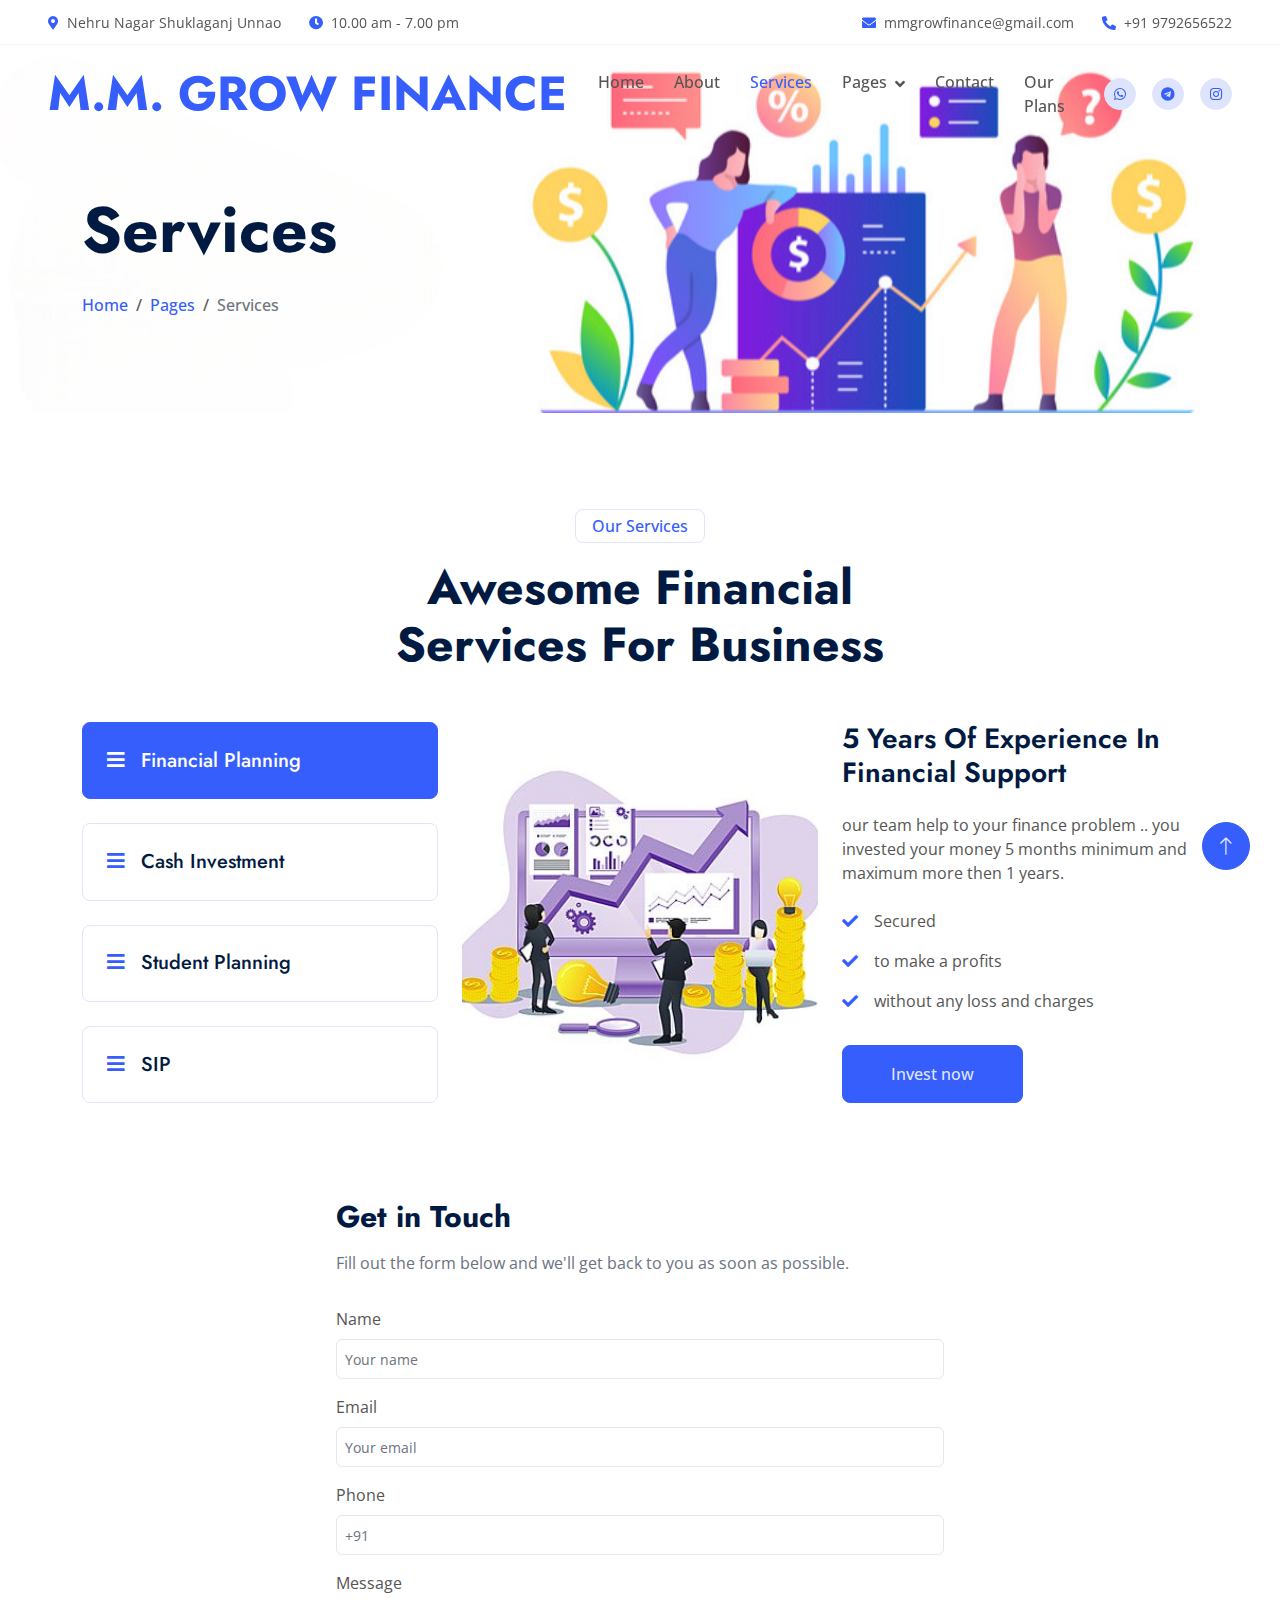
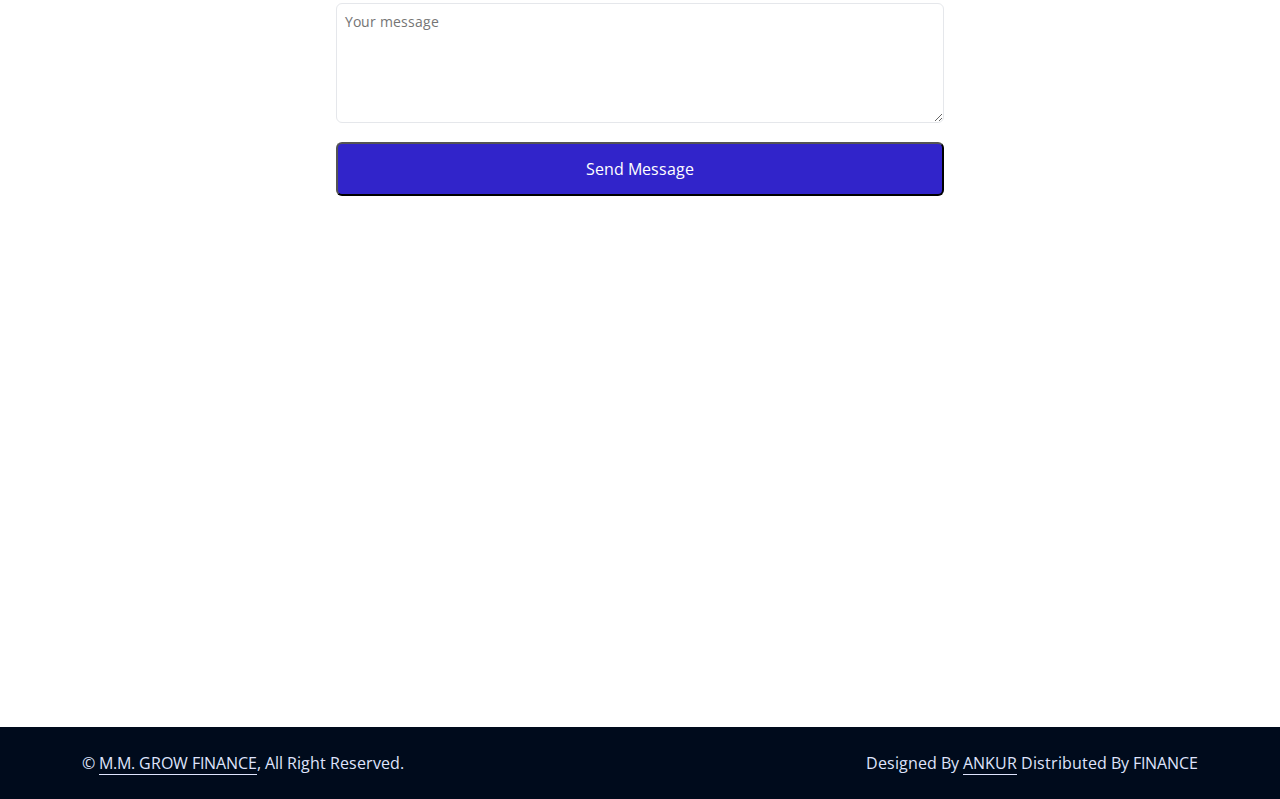
<file: service.html>
<!DOCTYPE html>
<html lang="en">

<head>
    <meta charset="utf-8">
    <title>M.M. GROW FINANCE</title>
    <meta content="width=device-width, initial-scale=1.0" name="viewport">
    <meta content="" name="keywords">
    <meta content="" name="description">

    <!-- Favicon -->
    <link href="img/logo.jpeg" rel="icon">

    <!-- Google Web Fonts -->
    <link rel="preconnect" href="https://fonts.googleapis.com">
    <link rel="preconnect" href="https://fonts.gstatic.com" crossorigin>
    <link
        href="https://fonts.googleapis.com/css2?family=Jost:wght@500;600;700&family=Open+Sans:wght@400;500&display=swap"
        rel="stylesheet">

    <!-- Icon Font Stylesheet -->
    <link href="https://cdnjs.cloudflare.com/ajax/libs/font-awesome/5.10.0/css/all.min.css" rel="stylesheet">
    <link href="https://cdn.jsdelivr.net/npm/bootstrap-icons@1.4.1/font/bootstrap-icons.css" rel="stylesheet">

    <!-- Libraries Stylesheet -->
    <link href="lib/animate/animate.min.css" rel="stylesheet">
    <link href="lib/owlcarousel/assets/owl.carousel.min.css" rel="stylesheet">

    <!-- Customized Bootstrap Stylesheet -->
    <link href="css/bootstrap.min.css" rel="stylesheet">

    <!-- Template Stylesheet -->
    <link href="css/style.css" rel="stylesheet">
</head>

<body>
    <!-- Spinner Start -->
    <div id="spinner"
        class="show bg-white position-fixed translate-middle w-100 vh-100 top-50 start-50 d-flex align-items-center justify-content-center">
        <div class="spinner-border text-primary" role="status" style="width: 3rem; height: 3rem;"></div>
    </div>
    <!-- Spinner End -->


    <!-- Navbar Start -->
    <div class="container-fluid fixed-top px-0 wow fadeIn" data-wow-delay="0.1s">
        <div class="top-bar row gx-0 align-items-center d-none d-lg-flex">
            <div class="col-lg-6 px-5 text-start">
                <small><i class="fa fa-map-marker-alt text-primary me-2"></i>Nehru Nagar Shuklaganj Unnao</small>
                <small class="ms-4"><i class="fa fa-clock text-primary me-2"></i>10.00 am - 7.00 pm</small>
            </div>
            <div class="col-lg-6 px-5 text-end">
                <small><i class="fa fa-envelope text-primary me-2"></i>mmgrowfinance@gmail.com</small>
                <small class="ms-4"><i class="fa fa-phone-alt text-primary me-2"></i>+91 9792656522</small>
            </div>
        </div>

        <nav class="navbar navbar-expand-lg navbar-light py-lg-0 px-lg-5 wow fadeIn" data-wow-delay="0.1s">
            <a href="index.html" class="navbar-brand ms-4 ms-lg-0">
                <h1 class="display-5 text-primary m-0">M.M. GROW FINANCE</h1>
            </a>
            <button type="button" class="navbar-toggler me-4" data-bs-toggle="collapse"
                data-bs-target="#navbarCollapse">
                <span class="navbar-toggler-icon"></span>
            </button>
            <div class="collapse navbar-collapse" id="navbarCollapse">
                <div class="navbar-nav ms-auto p-4 p-lg-0">
                    <a href="index.html" class="nav-item nav-link">Home</a>
                    <a href="about.html" class="nav-item nav-link">About</a>
                    <a href="service.html" class="nav-item nav-link active">Services</a>
                    <div class="nav-item dropdown">
                        <a href="#" class="nav-link dropdown-toggle" data-bs-toggle="dropdown">Pages</a>
                        <div class="dropdown-menu border-light m-0">
                            <a href="project.html" class="dropdown-item">Projects</a>
                            <a href="team.html" class="dropdown-item">Team Member</a>
                            <a href="testimonial.html" class="dropdown-item">Investors</a>
                            <a href="404.html" class="dropdown-item">404 Page</a>
                        </div>
                    </div>
                    <a href="contact.html" class="nav-item nav-link">Contact</a>
                    <a href="planpage.html" class="nav-item nav-link">Our Plans</a>
                </div>
                <div class="d-none d-lg-flex ms-2">
                    <a class="btn btn-light btn-sm-square rounded-circle ms-3" href="https://wa.me/+919792656522">
                        <small class="fab fa-whatsapp text-primary"></small>
                    </a>
                    <a class="btn btn-light btn-sm-square rounded-circle ms-3" href="https://t.me/ankurkumarmandal">
                        <small class="fab fa-telegram text-primary"></small>
                    </a>
                    <a class="btn btn-light btn-sm-square rounded-circle ms-3" href="https://www.instagram.com/hidden_name506?igsh=MTVwMm85aG9yMHc4ZA==">
                        <small class="fab fa-instagram  text-primary"></small>
                    </a>
                </div>
            </div>
        </nav>
    </div>
    <!-- Navbar End -->


    <!-- Page Header Start -->
    <div class="container-fluid page-header mb-5 wow fadeIn" data-wow-delay="0.1s">
        <div class="container">
            <h1 class="display-3 mb-4 animated slideInDown">Services</h1>
            <nav aria-label="breadcrumb animated slideInDown">
                <ol class="breadcrumb mb-0">
                    <li class="breadcrumb-item"><a href="#">Home</a></li>
                    <li class="breadcrumb-item"><a href="#">Pages</a></li>
                    <li class="breadcrumb-item active" aria-current="page">Services</li>
                </ol>
            </nav>
        </div>
    </div>
    <!-- Page Header End -->


    <!-- Service Start -->
    <div class="container-xxl service py-5">
        <div class="container">
            <div class="text-center mx-auto wow fadeInUp" data-wow-delay="0.1s" style="max-width: 600px;">
                <p class="d-inline-block border rounded text-primary fw-semi-bold py-1 px-3">Our Services</p>
                <h1 class="display-5 mb-5">Awesome Financial Services For Business</h1>
            </div>
            <div class="row g-4 wow fadeInUp" data-wow-delay="0.3s">
                <div class="col-lg-4">
                    <div class="nav nav-pills d-flex justify-content-between w-100 h-100 me-4">
                        <button class="nav-link w-100 d-flex align-items-center text-start border p-4 mb-4 active"
                            data-bs-toggle="pill" data-bs-target="#tab-pane-1" type="button">
                            <h5 class="m-0"><i class="fa fa-bars text-primary me-3"></i>Financial Planning</h5>
                        </button>
                        <button class="nav-link w-100 d-flex align-items-center text-start border p-4 mb-4"
                            data-bs-toggle="pill" data-bs-target="#tab-pane-2" type="button">
                            <h5 class="m-0"><i class="fa fa-bars text-primary me-3"></i>Cash Investment</h5>
                        </button>
                        <button class="nav-link w-100 d-flex align-items-center text-start border p-4 mb-4"
                            data-bs-toggle="pill" data-bs-target="#tab-pane-3" type="button">
                            <h5 class="m-0"><i class="fa fa-bars text-primary me-3"></i>Student Planning</h5>
                        </button>
                        <button class="nav-link w-100 d-flex align-items-center text-start border p-4 mb-0"
                            data-bs-toggle="pill" data-bs-target="#tab-pane-4" type="button">
                            <h5 class="m-0"><i class="fa fa-bars text-primary me-3"></i>SIP</h5>
                        </button>
                    </div>
                </div>
                <div class="col-lg-8">
                    <div class="tab-content w-100">
                        <div class="tab-pane fade show active" id="tab-pane-1">
                            <div class="row g-4">
                                <div class="col-md-6" style="min-height: 350px;">
                                    <div class="position-relative h-100">
                                        <img class="position-absolute rounded w-100 h-100" src="img/fp3.jfif"
                                            style="object-fit: cover;" alt="">
                                    </div>
                                </div>
                                <div class="col-md-6">
                                    <h3 class="mb-4">5 Years Of Experience In Financial Support</h3>
                                    <p class="mb-4">our team help to your finance problem ..
                                        you invested your money 5 months minimum and maximum more then 1 years.</p>
                                    <p><i class="fa fa-check text-primary me-3"></i>Secured </p>
                                    <p><i class="fa fa-check text-primary me-3"></i>to make a profits</p>
                                    <p><i class="fa fa-check text-primary me-3"></i>without any loss and charges</p>
                                    <a href="payment.html" class="btn btn-primary py-3 px-5 mt-3">Invest now</a>
                                </div>
                            </div>
                        </div>
                        <div class="tab-pane fade" id="tab-pane-2">
                            <div class="row g-4">
                                <div class="col-md-6" style="min-height: 350px;">
                                    <div class="position-relative h-100">
                                        <img class="position-absolute rounded w-100 h-100" src="img/fp10.jpg"
                                            style="object-fit: cover;" alt="">
                                    </div>
                                </div>
                                <div class="col-md-6">
                                    <h3 class="mb-4">5 Years Of Experience In Financial Support</h3>
                                    <p class="mb-4">our team help to your finance problem ..
                                        you invested your money 5 months minimum and maximum more then 1 years.</p>
                                    <p><i class="fa fa-check text-primary me-3"></i>Secured </p>
                                    <p><i class="fa fa-check text-primary me-3"></i>to make a profits</p>
                                    <p><i class="fa fa-check text-primary me-3"></i>without any loss and charges</p>
                                    <a href="planpage.html" class="btn btn-primary py-3 px-5 mt-3">Invest now</a>
                                </div>
                            </div>
                        </div>
                        <div class="tab-pane fade" id="tab-pane-3">
                            <div class="row g-4">
                                <div class="col-md-6" style="min-height: 350px;">
                                    <div class="position-relative h-100">
                                        <img class="position-absolute rounded w-100 h-100" src="img/fp4.jfif"
                                            style="object-fit: cover;" alt="">
                                    </div>
                                </div>
                                <div class="col-md-6">
                                    <h3 class="mb-4">5 Years Of Experience In Financial Support</h3>
                                    <p class="mb-4">our team help to your finance problem ..
                                        you invested your money 5 months minimum and maximum more then 1 years.</p>
                                    <p><i class="fa fa-check text-primary me-3"></i>Secured </p>
                                    <p><i class="fa fa-check text-primary me-3"></i>for college students</p>
                                    <p><i class="fa fa-check text-primary me-3"></i>without any loss and charges</p>
                                    <a href="planpage.html" class="btn btn-primary py-3 px-5 mt-3">Invest now</a>
                                </div>
                            </div>
                        </div>
                        <div class="tab-pane fade" id="tab-pane-4">
                            <div class="row g-4">
                                <div class="col-md-6" style="min-height: 350px;">
                                    <div class="position-relative h-100">
                                        <img class="position-absolute rounded w-100 h-100" src="img/fp6.png"
                                            style="object-fit: cover;" alt="">
                                    </div>
                                </div>
                                <div class="col-md-6">
                                    <h3 class="mb-4">5 Years Of Experience In Financial Support</h3>
                                    <p class="mb-4">our team help to your finance problem ..
                                        you invested your money 5 months minimum and maximum more then 1 years</p>
                                    <p><i class="fa fa-check text-primary me-3"></i>Secured SIP </p>
                                    <p><i class="fa fa-check text-primary me-3"></i>SIP START WITH 20/- ONLY</p>
                                    <p><i class="fa fa-check text-primary me-3"></i>NO  hidden charges</p>
                                    <a href="planpage.html" class="btn btn-primary py-3 px-5 mt-3">Invest now</a>
                                </div>
                            </div>
                        </div>
                    </div>
                </div>
            </div>
        </div>
    </div>
    <!-- Service End -->


 
    <!-- Callback Start -->

 <!-- 
    This is a working contact form. To receive email, 
    Replace YOUR_ACCESS_KEY_HERE with your actual Access Key.

    Create Access Key here 👉 https://web3forms.com/
 -->

<section class="contact-section">
    <div class="contact-intro">
      <h2 class="contact-title" text="center">Get in Touch</h2>
      <p class="contact-description">
        Fill out the form below and we'll get back to you as soon as possible.
      </p>
    </div>
  
    <form class="contact-form" action="https://api.web3forms.com/submit" method="POST">
  
      <input type="hidden" name="access_key" value="68db9592-77b5-451f-8916-d363633a65b5" />
      <input type="hidden" name="subject" value="New Contact Form Submission from Web3Forms" />
      <input type="hidden" name="from_name" value="My Website" />
      <!-- More custom ization options available in the docs: https://docs.web3forms.com -->
  
      <div class="form-group-container">
        <div class="form-group">
          <label for="name" class="form-label">Name</label>
          <input id="name" name="name" class="form-input" placeholder="Your name" type="text" />
        </div>
        <div class="form-group">
          <label for="email" class="form-label">Email</label>
          <input id="email" name="email" class="form-input" placeholder="Your email" type="email" />
        </div>
        <div class="form-group">
          <label for="phone" class="form-label">Phone</label>
          <input id="phone" name="phone" class="form-input" placeholder="+91 " type="text" />
        </div>
        <div class="form-group">
          <label for="message" class="form-label">Message</label>
          <textarea class="form-textarea" id="message" name="message" placeholder="Your message"></textarea>
        </div>
      </div>
      <button class="form-submit" type="submit">Send Message</button>
    </form>
  
  </section>
<style>
    .contact-section {
  width: 100%;
  max-width: 40rem;
  margin-left: auto;
  margin-right: auto;
  padding: 3rem 1rem;
}

.contact-intro > * + * {
  margin-top: 1rem;
}

.contact-title {
  font-size: 1.875rem;
  line-height: 2.25rem;
  font-weight: 700;
}

.contact-description {
  color: rgb(107 114 128);
}

.form-group-container {
  display: grid;
  gap: 1rem;
  margin-top: 2rem;
}

.form-group {
  display: flex;
  flex-direction: column;
}

.form-label {
  margin-bottom: 0.5rem;
}

.form-input,
.form-textarea {
  padding: 0.5rem;
  border: 1px solid #e5e7eb;
  display: flex;
  height: 2.5rem;
  width: 100%;
  border-radius: 0.375rem;
  font-size: 0.875rem;
  line-height: 1.25rem;
}

.form-input::placeholder,
.form-textarea:focus-visible {
  color: #6b7280;
}

.form-input:focus-visible,
.form-textarea:focus-visible {
  outline: 2px solid #2563eb;
  outline-offset: 2px;
}

.form-textarea {
  min-height: 120px;
}

.form-submit {
  width: 100%;
  margin-top: 1.2rem;
  background-color: #3124ca;
  color: #fff;
  padding: 13px 5px;
  border-radius: 0.375rem;
}
</style>


    <!-- Footer Start -->
    <div class="container-fluid bg-dark text-light footer mt-5 py-5 wow fadeIn" data-wow-delay="0.1s">
        <div class="container py-5">
            <div class="row g-5">
                <div class="col-lg-3 col-md-6">
                    <h4 class="text-white mb-4">Our Office</h4>
                    <p class="mb-2"><i class="fa fa-map-marker-alt me-3"></i>Nehru Nagar Shuklaganj Unnao</p>
                    <p class="mb-2"><i class="fa fa-phone-alt me-3"></i>+91 9792656522</p>
                    <p class="mb-2"><i class="fa fa-envelope me-3"></i>mmgrowfinance@gmail.com</p>
                    <div class="d-flex pt-2">
                        <a class="btn btn-square btn-outline-light rounded-circle me-2" href="https://wa.me/+919792656522"><i
                            class="fab fa-whatsapp text-primary"></i></a>
                    <a class="btn btn-square btn-outline-light rounded-circle me-2" href="https://t.me/ankurkumarmandal"><i
                            class="fab fa-telegram text-primary"></i></a>
                    <a class="btn btn-square btn-outline-light rounded-circle me-2" href="https://www.instagram.com/hidden_name506?igsh=MTVwMm85aG9yMHc4ZA=="><i
                            class="fab fa-instagram  text-primary"></i></a>
                    </div>
                </div>
                <div class="col-lg-3 col-md-6">
                    <h4 class="text-white mb-4">Services</h4>
                    <a class="btn btn-link" href="">Financial Planning</a>
                    <a class="btn btn-link" href="">Fixed Deposit</a>
                    <a class="btn btn-link" href="">Cash Investment</a>
                    <a class="btn btn-link" href="">SIP</a>
                    <a class="btn btn-link" href="">Students Planning</a>
                
                </div>
                <div class="col-lg-3 col-md-6">
                    <h4 class="text-white mb-4">Quick Links</h4>
                    <a class="btn btn-link" href="">About Us</a>
                    <a class="btn btn-link" href="">Contact Us</a>
                    <a class="btn btn-link" href="">Our Services</a>
                    <a class="btn btn-link" href="">Terms & Condition</a>
                    <a class="btn btn-link" href="">Support</a>
                </div>
                <div class="col-lg-3 col-md-6">
                    <h4 class="text-white mb-4">Newsletter</h4>
                    <p>TO HELP YOUR FINANCIAL GROWTH.</p>
                    <div class="position-relative w-100">
                        <input class="form-control bg-white border-0 w-100 py-3 ps-4 pe-5" type="text"
                            placeholder="Your email">
                        <button type="button"
                            class="btn btn-primary py-2 position-absolute top-0 end-0 mt-2 me-2">SignUp</button>
                    </div>
                </div>
            </div>
        </div>
    </div>
    <!-- Footer End -->


    <!-- Copyright Start -->
    <div class="container-fluid copyright py-4">
        <div class="container">
            <div class="row">
                <div class="col-md-6 text-center text-md-start mb-3 mb-md-0">
                    &copy; <a class="border-bottom" href="#"> M.M. GROW FINANCE</a>, All Right Reserved.
                </div>
                <div class="col-md-6 text-center text-md-end">
                    <!--/*** This template is free as long as you keep the footer author’s credit link/attribution link/backlink. If you'd like to use the template without the footer author’s credit link/attribution link/backlink, you can purchase the Credit Removal License from "https://htmlcodex.com/credit-removal". Thank you for your support. ***/-->
                    Designed By <a class="border-bottom" href="https://htmlcodex.com">ANKUR</a> Distributed By <a
                        href="https://themewagon.com">FINANCE</a>
                </div>
            </div>
        </div>
    </div>
    <!-- Copyright End -->


    <!-- Back to Top -->
    <a href="#" class="btn btn-lg btn-primary btn-lg-square rounded-circle back-to-top"><i
            class="bi bi-arrow-up"></i></a>


    <!-- JavaScript Libraries -->
    <script src="https://code.jquery.com/jquery-3.4.1.min.js"></script>
    <script src="https://cdn.jsdelivr.net/npm/bootstrap@5.0.0/dist/js/bootstrap.bundle.min.js"></script>
    <script src="lib/wow/wow.min.js"></script>
    <script src="lib/easing/easing.min.js"></script>
    <script src="lib/waypoints/waypoints.min.js"></script>
    <script src="lib/owlcarousel/owl.carousel.min.js"></script>
    <script src="lib/counterup/counterup.min.js"></script>

    <!-- Template Javascript -->
    <script src="js/main.js"></script>
</body>

</html>
</file>
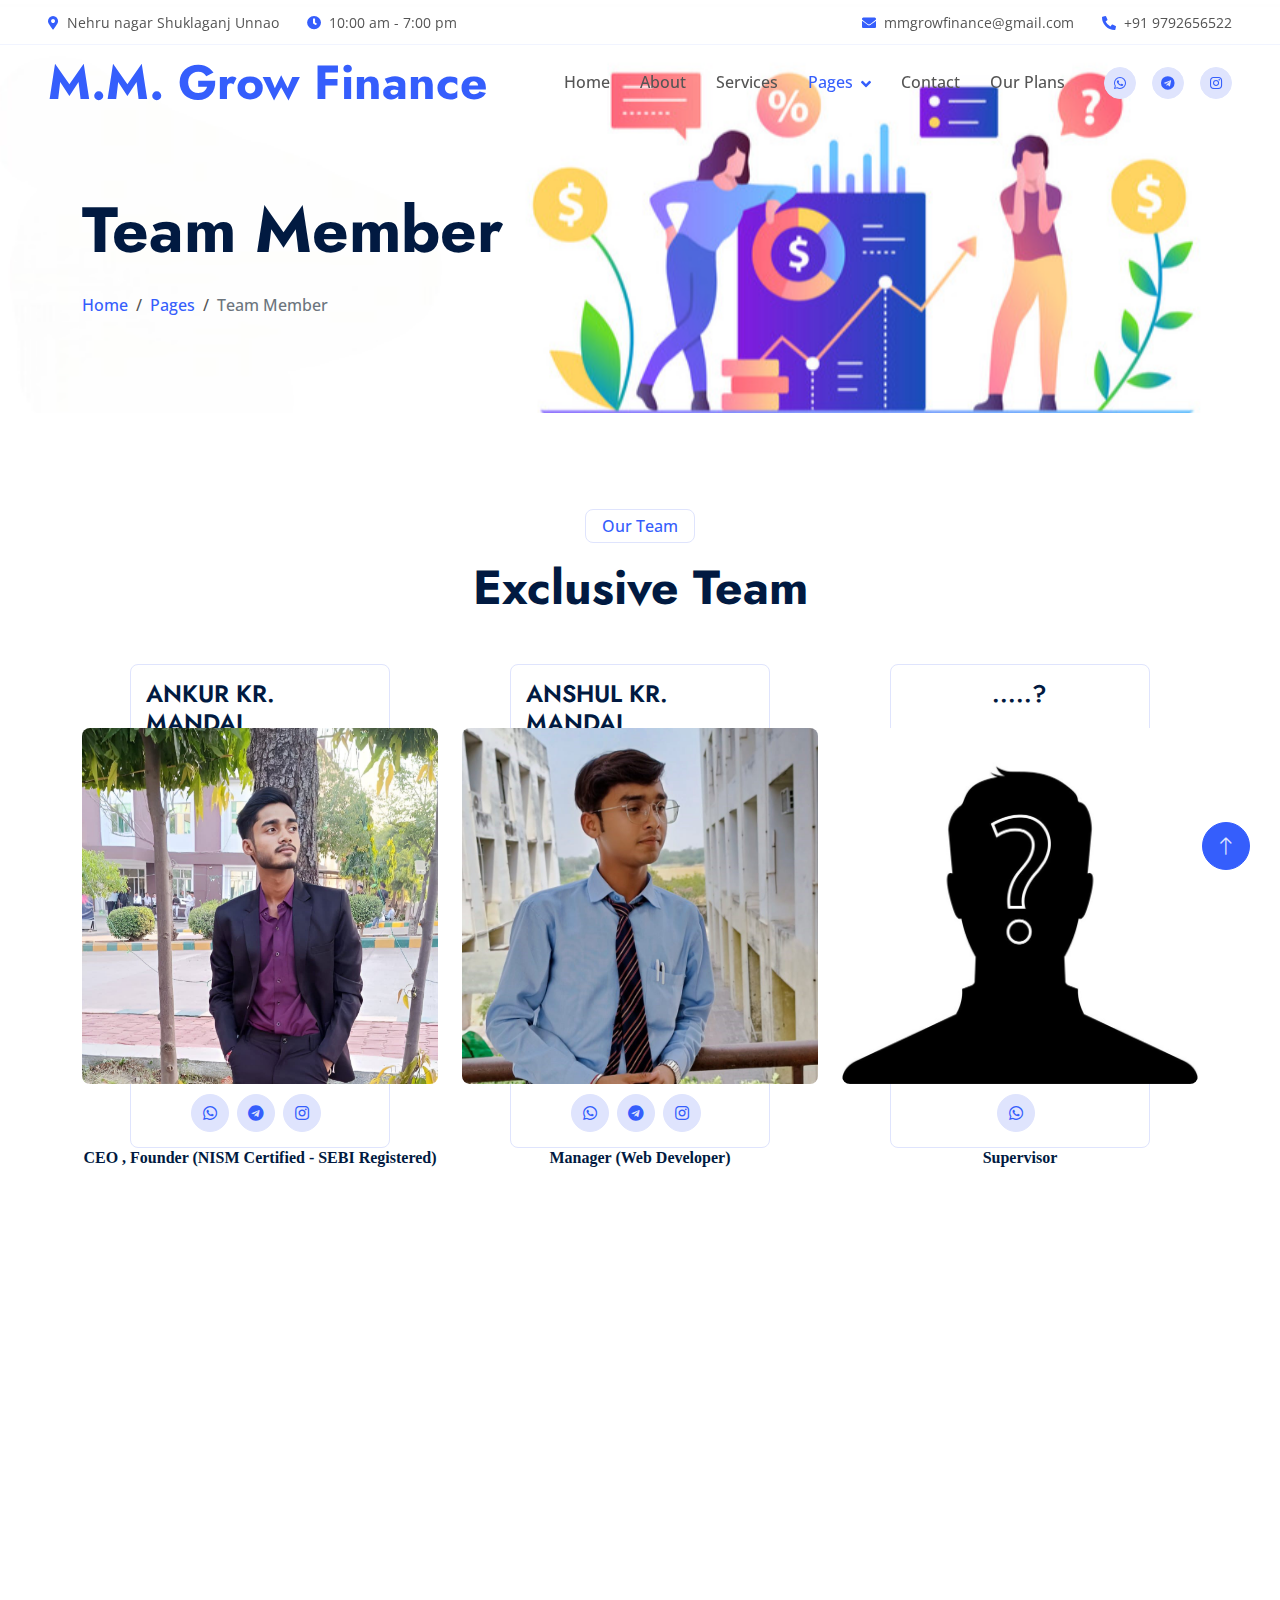
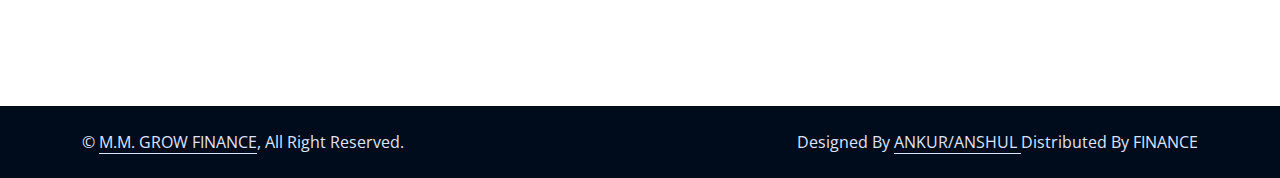
<file: team.html>
<!DOCTYPE html>
<html lang="en">

<head>
    <meta charset="utf-8">
    <title>M.M. GROW FINANCE</title>
    <meta content="width=device-width, initial-scale=1.0" name="viewport">
    <meta content="" name="keywords">
    <meta content="" name="description">

    <!-- Favicon -->
    <link href="img/logo.jpeg" rel="icon">

    <!-- Google Web Fonts -->
    <link rel="preconnect" href="https://fonts.googleapis.com">
    <link rel="preconnect" href="https://fonts.gstatic.com" crossorigin>
    <link
        href="https://fonts.googleapis.com/css2?family=Jost:wght@500;600;700&family=Open+Sans:wght@400;500&display=swap"
        rel="stylesheet">

    <!-- Icon Font Stylesheet -->
    <link href="https://cdnjs.cloudflare.com/ajax/libs/font-awesome/5.10.0/css/all.min.css" rel="stylesheet">
    <link href="https://cdn.jsdelivr.net/npm/bootstrap-icons@1.4.1/font/bootstrap-icons.css" rel="stylesheet">

    <!-- Libraries Stylesheet -->
    <link href="lib/animate/animate.min.css" rel="stylesheet">
    <link href="lib/owlcarousel/assets/owl.carousel.min.css" rel="stylesheet">

    <!-- Customized Bootstrap Stylesheet -->
    <link href="css/bootstrap.min.css" rel="stylesheet">

    <!-- Template Stylesheet -->
    <link href="css/style.css" rel="stylesheet">
</head>

<body>
    <!-- Spinner Start -->
    <div id="spinner"
        class="show bg-white position-fixed translate-middle w-100 vh-100 top-50 start-50 d-flex align-items-center justify-content-center">
        <div class="spinner-border text-primary" role="status" style="width: 3rem; height: 3rem;"></div>
    </div>
    <!-- Spinner End -->


    <!-- Navbar Start -->
    <div class="container-fluid fixed-top px-0 wow fadeIn" data-wow-delay="0.1s">
        <div class="top-bar row gx-0 align-items-center d-none d-lg-flex">
            <div class="col-lg-6 px-5 text-start">
                <small><i class="fa fa-map-marker-alt text-primary me-2"></i>Nehru nagar Shuklaganj Unnao</small>
                <small class="ms-4"><i class="fa fa-clock text-primary me-2"></i>10:00 am - 7:00 pm</small>
            </div>
            <div class="col-lg-6 px-5 text-end">
                <small><i class="fa fa-envelope text-primary me-2"></i>mmgrowfinance@gmail.com </small>
                <small class="ms-4"><i class="fa fa-phone-alt text-primary me-2"></i>+91 9792656522</small>
            </div>
        </div>

        <nav class="navbar navbar-expand-lg navbar-light py-lg-0 px-lg-5 wow fadeIn" data-wow-delay="0.1s">
            <a href="index.html" class="navbar-brand ms-4 ms-lg-0">
                <h1 class="display-5 text-primary m-0">M.M. Grow Finance</h1>
            </a>
            <button type="button" class="navbar-toggler me-4" data-bs-toggle="collapse"
                data-bs-target="#navbarCollapse">
                <span class="navbar-toggler-icon"></span>
            </button>
            <div class="collapse navbar-collapse" id="navbarCollapse">
                <div class="navbar-nav ms-auto p-4 p-lg-0">
                    <a href="index.html" class="nav-item nav-link">Home</a>
                    <a href="about.html" class="nav-item nav-link">About</a>
                    <a href="service.html" class="nav-item nav-link">Services</a>
                    <div class="nav-item dropdown">
                        <a href="#" class="nav-link dropdown-toggle active" data-bs-toggle="dropdown">Pages</a>
                        <div class="dropdown-menu border-light m-0">
                            <a href="project.html" class="dropdown-item">Projects</a>
                            
                            <a href="team.html" class="dropdown-item active">Team Member</a>
                            <a href="testimonial.html" class="dropdown-item">Investors</a>
                            <a href="404.html" class="dropdown-item">404 Page</a>
                        </div>
                    </div>
                    <a href="contact.html" class="nav-item nav-link">Contact</a>
                    <a href="planpage.html" class="nav-item nav-link">Our Plans</a>
                </div>
                <div class="d-none d-lg-flex ms-2">
                    <a class="btn btn-light btn-sm-square rounded-circle ms-3" href="https://wa.me/+919792656522">
                        <small class="fab fa-whatsapp text-primary"></small>
                    </a>
                    <a class="btn btn-light btn-sm-square rounded-circle ms-3" href="https://t.me/ankurkumarmandal">
                        <small class="fab fa-telegram text-primary"></small>
                    </a>
                    <a class="btn btn-light btn-sm-square rounded-circle ms-3" href="https://www.instagram.com/hidden_name506?igsh=MTVwMm85aG9yMHc4ZA==">
                        <small class="fab fa-instagram  text-primary"></small>
                    </a>
                </div>
            </div>
        </nav>
    </div>
    <!-- Navbar End -->


    <!-- Page Header Start -->
    <div class="container-fluid page-header mb-5 wow fadeIn" data-wow-delay="0.1s">
        <div class="container">
            <h1 class="display-3 mb-4 animated slideInDown">Team Member</h1>
            <nav aria-label="breadcrumb animated slideInDown">
                <ol class="breadcrumb mb-0">
                    <li class="breadcrumb-item"><a href="#">Home</a></li>
                    <li class="breadcrumb-item"><a href="#">Pages</a></li>
                    <li class="breadcrumb-item active" aria-current="page">Team Member</li>
                </ol>
            </nav>
        </div>
    </div>
    <!-- Page Header End -->


    <!-- Team Start -->
    <div class="container-xxl py-5">
        <div class="container">
            <div class="text-center mx-auto wow fadeInUp" data-wow-delay="0.1s" style="max-width: 600px;">
                <p class="d-inline-block border rounded text-primary fw-semi-bold py-1 px-3">Our Team</p>
                <h1 class="display-5 mb-5">Exclusive Team</h1>
            </div>
            <div class="row g-4">
                <div class="col-lg-4 col-md-6 wow fadeInUp" data-wow-delay="0.1s">
                    <div class="team-item">
                        <img class="img-fluid rounded" src="img/ank.jpeg" alt="">
                        <div class="team-text">
                            <h4 class="mb-0">ANKUR KR. MANDAL
                            </h4>
                            <div class="team-social d-flex">
                                <a class="btn btn-square btn-outline-light rounded-circle me-2" href="https://wa.me/+919792656522"><i
                                    class="fab fa-whatsapp text-primary"></i></a>
                            <a class="btn btn-square btn-outline-light rounded-circle me-2" href="https://t.me/ankurkumarmandal"><i
                                    class="fab fa-telegram text-primary"></i></a>
                            <a class="btn btn-square btn-outline-light rounded-circle me-2" href="https://www.instagram.com/hidden_name506?igsh=MTVwMm85aG9yMHc4ZA=="><i
                                    class="fab fa-instagram  text-primary"></i></a>
                            </div>
                        </div>
                    </div>
                    <div>
                        <h3 style="text-align: center; font-style: normal; font-size:medium; font-family: 'Times New Roman', Times, serif; ">CEO , Founder (NISM Certified - SEBI Registered) </h3>
                    </div>
                </div>
                <div class="col-lg-4 col-md-6 wow fadeInUp" data-wow-delay="0.3s">
                    <div class="team-item">
                        <img class="img-fluid rounded" src="img/anshul.jpeg" alt="">
                        <div class="team-text">
                            <h4 class="mb-0">ANSHUL KR. MANDAL</h4>
                            <div class="team-social d-flex">
                                <a class="btn btn-square btn-outline-light rounded-circle me-2" href="https://wa.me/+919648203532"><i
                                    class="fab fa-whatsapp text-primary"></i></a>
                            <a class="btn btn-square btn-outline-light rounded-circle me-2" href="https://t.me/ankurkumarmandal"><i
                                    class="fab fa-telegram text-primary"></i></a>
                            <a class="btn btn-square btn-outline-light rounded-circle me-2" href="https://www.instagram.com/m_.m_coaching?igsh=MWQ0aHI2eTk0dW5rZQ=="><i
                                    class="fab fa-instagram  text-primary"></i></a>
                            </div>
                        </div>
                    </div>
                    <div>
                        <h3 style="text-align: center; font-style: normal; font-size:medium; font-family: 'Times New Roman', Times, serif; ">Manager (Web Developer)</h3>
                    </div>
                </div>
                <div class="col-lg-4 col-md-6 wow fadeInUp" data-wow-delay="0.3s">
                    <div class="team-item">
                        <img class="img-fluid rounded" src="img/SHIVAM.jpg" alt="">
                        <div class="team-text">
                            <h4 class="mb-0">.....?</h4>
                            <div class="team-social d-flex">
                                <a class="btn btn-square btn-outline-light rounded-circle me-2" href="https://wa.me/+917985353805"><i
                                    class="fab fa-whatsapp text-primary"></i></a>
                          
                            </div>
                        </div>
                    </div>
                    <div>
                        <h3 style="text-align: center; font-style: normal; font-size:medium; font-family: 'Times New Roman', Times, serif; ">Supervisor</h3>
                    </div>
                </div>
          
                            </div>
                        </div>
                    </div>
                </div>
            </div>
        </div>
    </div>
    <!-- Team End -->


    <!-- Footer Start -->
    <div class="container-fluid bg-dark text-light footer mt-5 py-5 wow fadeIn" data-wow-delay="0.1s">
        <div class="container py-5">
            <div class="row g-5">
                <div class="col-lg-3 col-md-6">
                    <h4 class="text-white mb-4">Our Office</h4>
                    <p class="mb-2"><i class="fa fa-map-marker-alt me-3"></i>Nehru nagar Shuklaganj Unnao</p>
                    <p class="mb-2"><i class="fa fa-phone-alt me-3"></i>+91 9792656522</p>
                    <p class="mb-2"><i class="fa fa-envelope me-3"></i>mmgrowfinance@gmail.com</p>
                    <div class="d-flex pt-2">
                        <a class="btn btn-square btn-outline-light rounded-circle me-2" href="https://wa.me/+919792656522"><i
                            class="fab fa-whatsapp text-primary"></i></a>
                    <a class="btn btn-square btn-outline-light rounded-circle me-2" href="https://t.me/ankurkumarmandal"><i
                            class="fab fa-telegram text-primary"></i></a>
                    <a class="btn btn-square btn-outline-light rounded-circle me-2" href="https://www.instagram.com/hidden_name506?igsh=MTVwMm85aG9yMHc4ZA=="><i
                            class="fab fa-instagram  text-primary"></i></a>
                    </div>
                </div>
                <div class="col-lg-3 col-md-6">
                    <h4 class="text-white mb-4">Services</h4>
                    <a class="btn btn-link" href="">Financial Planning</a>
                    <a class="btn btn-link" href="">Fixed Deposit</a>
                    <a class="btn btn-link" href="">Cash Investment</a>
                    <a class="btn btn-link" href="">SIP</a>
                    <a class="btn btn-link" href="">Students planning</a>
                    
                </div>
                <div class="col-lg-3 col-md-6">
                    <h4 class="text-white mb-4">Quick Links</h4>
                    <a class="btn btn-link" href="">About Us</a>
                    <a class="btn btn-link" href="">Contact Us</a>
                    <a class="btn btn-link" href="">Our Services</a>
                    <a class="btn btn-link" href="">Terms & Condition</a>
                    <a class="btn btn-link" href="">Support</a>
                </div>
                <div class="col-lg-3 col-md-6">
                    <h4 class="text-white mb-4">Newsletter</h4>
                    <p>TO HELP YOUR FINANCIAL GROWTH.</p>
                    <div class="position-relative w-100">
                        <input class="form-control bg-white border-0 w-100 py-3 ps-4 pe-5" type="text"
                            placeholder="Your email">
                        <button type="button"
                            class="btn btn-primary py-2 position-absolute top-0 end-0 mt-2 me-2">SignUp</button>
                    </div>
                </div>
            </div>
        </div>
    </div>
    <!-- Footer End -->


    <!-- Copyright Start -->
    <div class="container-fluid copyright py-4">
        <div class="container">
            <div class="row">
                <div class="col-md-6 text-center text-md-start mb-3 mb-md-0">
                    &copy; <a class="border-bottom" href="#"> M.M. GROW FINANCE</a>, All Right Reserved.
                </div>
                <div class="col-md-6 text-center text-md-end">
                    <!--/*** This template is free as long as you keep the footer author’s credit link/attribution link/backlink. If you'd like to use the template without the footer author’s credit link/attribution link/backlink, you can purchase the Credit Removal License from "https://htmlcodex.com/credit-removal". Thank you for your support. ***/-->
                    Designed By <a class="border-bottom" href="https://htmlcodex.com">ANKUR/ANSHUL </a>  Distributed By <a
                    href="https://themewagon.com">FINANCE</a>
                </div>
            </div>
        </div>
    </div>
    <!-- Copyright End -->


    <!-- Back to Top -->
    <a href="#" class="btn btn-lg btn-primary btn-lg-square rounded-circle back-to-top"><i
            class="bi bi-arrow-up"></i></a>


    <!-- JavaScript Libraries -->
    <script src="https://code.jquery.com/jquery-3.4.1.min.js"></script>
    <script src="https://cdn.jsdelivr.net/npm/bootstrap@5.0.0/dist/js/bootstrap.bundle.min.js"></script>
    <script src="lib/wow/wow.min.js"></script>
    <script src="lib/easing/easing.min.js"></script>
    <script src="lib/waypoints/waypoints.min.js"></script>
    <script src="lib/owlcarousel/owl.carousel.min.js"></script>
    <script src="lib/counterup/counterup.min.js"></script>

    <!-- Template Javascript -->
    <script src="js/main.js"></script>
</body>

</html>
</file>
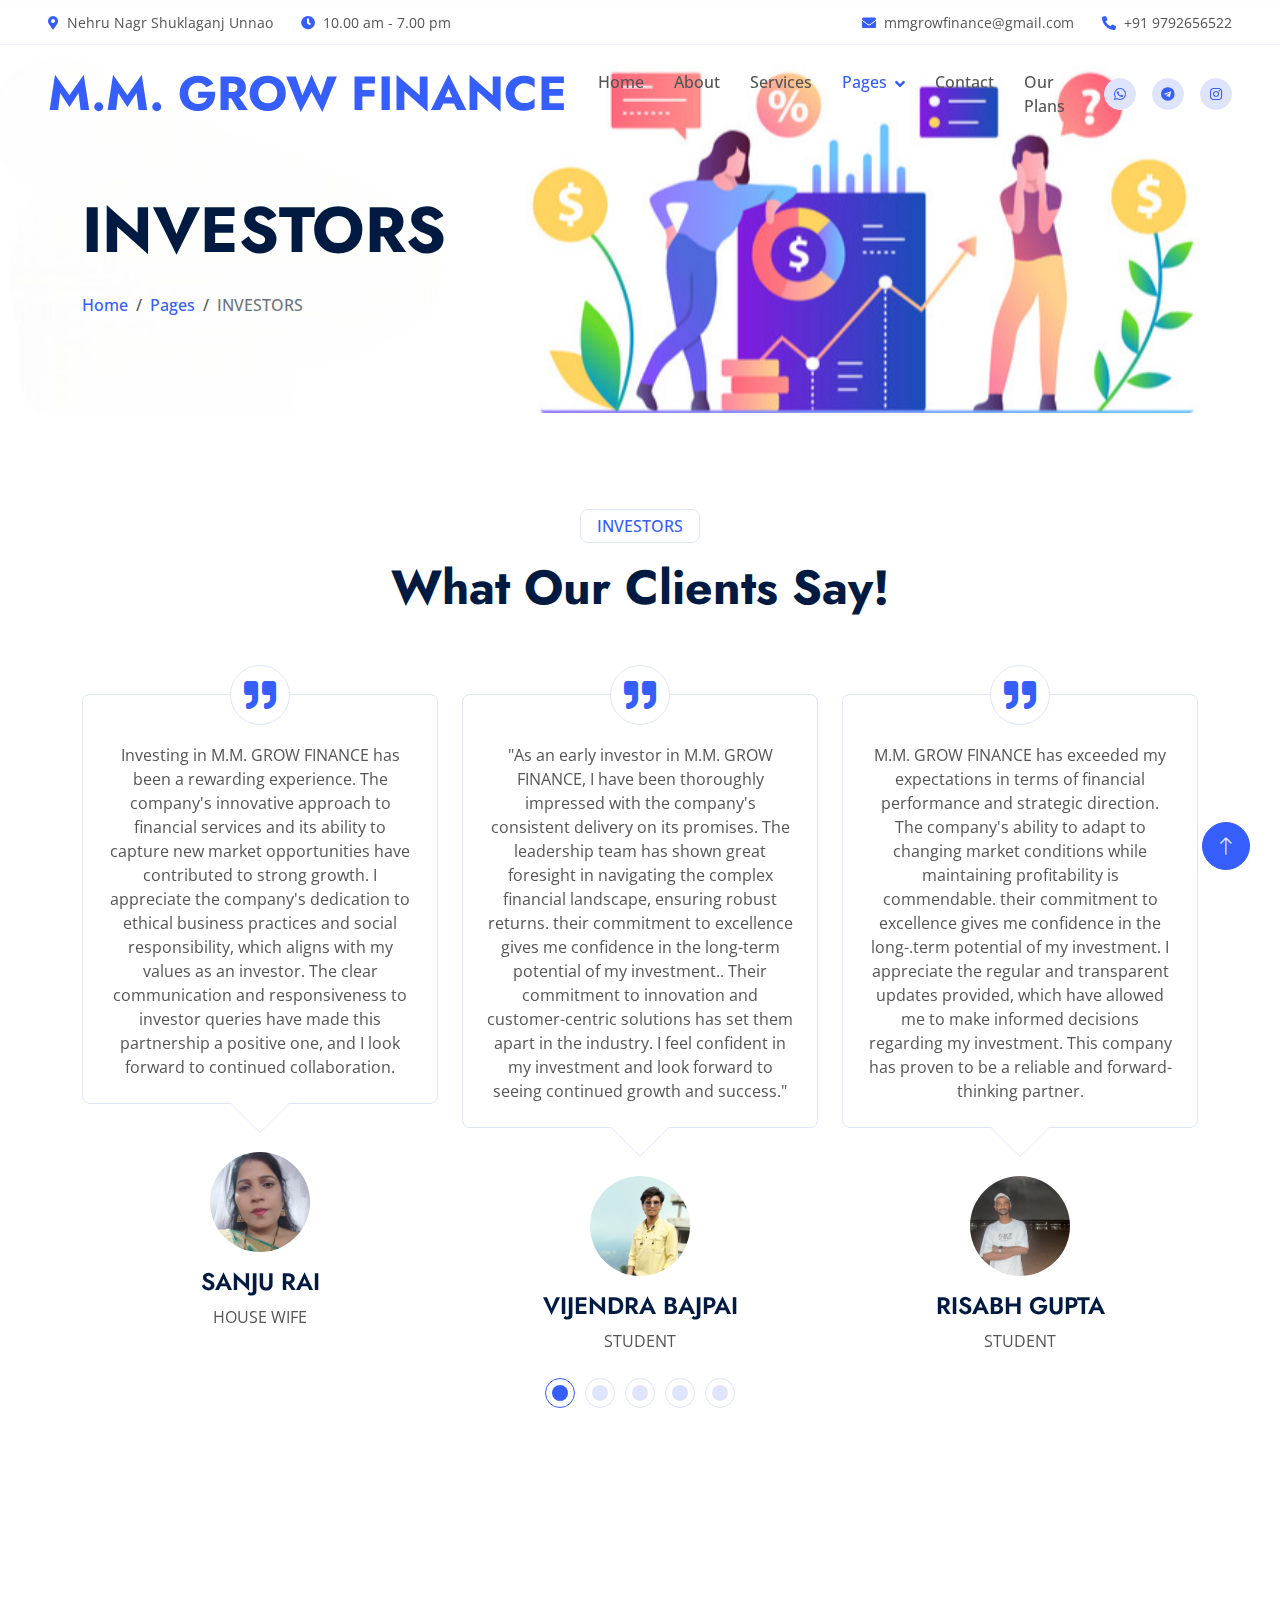
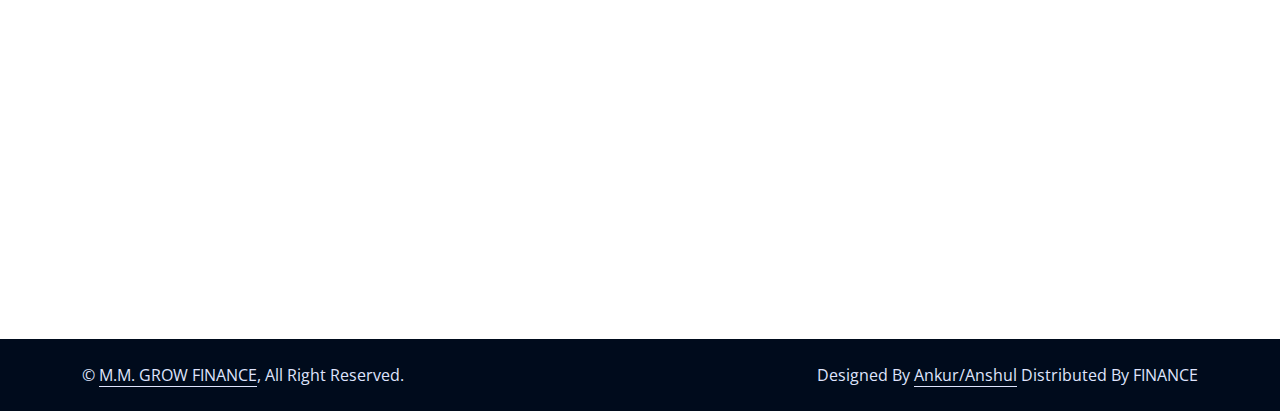
<file: testimonial.html>
<!DOCTYPE html>
<html lang="en">

<head>
    <meta charset="utf-8">
    <title>M.M. GROW FINANCE</title>
    <meta content="width=device-width, initial-scale=1.0" name="viewport">
    <meta content="" name="keywords">
    <meta content="" name="description">

    <!-- Favicon -->
    <link href="img/logo.jpeg" rel="icon">

    <!-- Google Web Fonts -->
    <link rel="preconnect" href="https://fonts.googleapis.com">
    <link rel="preconnect" href="https://fonts.gstatic.com" crossorigin>
    <link
        href="https://fonts.googleapis.com/css2?family=Jost:wght@500;600;700&family=Open+Sans:wght@400;500&display=swap"
        rel="stylesheet">

    <!-- Icon Font Stylesheet -->
    <link href="https://cdnjs.cloudflare.com/ajax/libs/font-awesome/5.10.0/css/all.min.css" rel="stylesheet">
    <link href="https://cdn.jsdelivr.net/npm/bootstrap-icons@1.4.1/font/bootstrap-icons.css" rel="stylesheet">

    <!-- Libraries Stylesheet -->
    <link href="lib/animate/animate.min.css" rel="stylesheet">
    <link href="lib/owlcarousel/assets/owl.carousel.min.css" rel="stylesheet">

    <!-- Customized Bootstrap Stylesheet -->
    <link href="css/bootstrap.min.css" rel="stylesheet">

    <!-- Template Stylesheet -->
    <link href="css/style.css" rel="stylesheet">
</head>

<body>
    <!-- Spinner Start -->
    <div id="spinner"
        class="show bg-white position-fixed translate-middle w-100 vh-100 top-50 start-50 d-flex align-items-center justify-content-center">
        <div class="spinner-border text-primary" role="status" style="width: 3rem; height: 3rem;"></div>
    </div>
    <!-- Spinner End -->


    <!-- Navbar Start -->
    <div class="container-fluid fixed-top px-0 wow fadeIn" data-wow-delay="0.1s">
        <div class="top-bar row gx-0 align-items-center d-none d-lg-flex">
            <div class="col-lg-6 px-5 text-start">
                <small><i class="fa fa-map-marker-alt text-primary me-2"></i>Nehru Nagr Shuklaganj Unnao </small>
                <small class="ms-4"><i class="fa fa-clock text-primary me-2"></i>10.00 am - 7.00 pm</small>
            </div>
            <div class="col-lg-6 px-5 text-end">
                <small><i class="fa fa-envelope text-primary me-2"></i>mmgrowfinance@gmail.com </small>
                <small class="ms-4"><i class="fa fa-phone-alt text-primary me-2"></i>+91 9792656522</small>
            </div>
        </div>

        <nav class="navbar navbar-expand-lg navbar-light py-lg-0 px-lg-5 wow fadeIn" data-wow-delay="0.1s">
            <a href="index.html" class="navbar-brand ms-4 ms-lg-0">
                <h1 class="display-5 text-primary m-0">M.M. GROW FINANCE
                </h1>
            </a>
            <button type="button" class="navbar-toggler me-4" data-bs-toggle="collapse"
                data-bs-target="#navbarCollapse">
                <span class="navbar-toggler-icon"></span>
            </button>
            <div class="collapse navbar-collapse" id="navbarCollapse">
                <div class="navbar-nav ms-auto p-4 p-lg-0">
                    <a href="index.html" class="nav-item nav-link">Home</a>
                    <a href="about.html" class="nav-item nav-link">About</a>
                    <a href="service.html" class="nav-item nav-link">Services</a>
                    <div class="nav-item dropdown">
                        <a href="#" class="nav-link dropdown-toggle active" data-bs-toggle="dropdown">Pages</a>
                        <div class="dropdown-menu border-light m-0">
                            <a href="project.html" class="dropdown-item">Projects</a>
                            <a href="team.html" class="dropdown-item">Team Member</a>
                            <a href="testimonial.html" class="dropdown-item active">Investors</a>
                            <a href="404.html" class="dropdown-item">404 Page</a>
                        </div>
                    </div>
                    <a href="contact.html" class="nav-item nav-link">Contact</a>
                    <a href="planpage.html" class="nav-item nav-link">Our Plans</a>
                </div>
                <div class="d-none d-lg-flex ms-2">
                    <a class="btn btn-light btn-sm-square rounded-circle ms-3" href="https://wa.me/+919792656522">
                        <small class="fab fa-whatsapp text-primary"></small>
                    </a>
                    <a class="btn btn-light btn-sm-square rounded-circle ms-3" href="https://t.me/ankurkumarmandal">
                        <small class="fab fa-telegram text-primary"></small>
                    </a>
                    <a class="btn btn-light btn-sm-square rounded-circle ms-3" href="https://www.instagram.com/hidden_name506?igsh=MTVwMm85aG9yMHc4ZA==">
                        <small class="fab fa-instagram  text-primary"></small>
                    </a>
                </div>
            </div>
        </nav>
    </div>
    <!-- Navbar End -->


    <!-- Page Header Start -->
    <div class="container-fluid page-header mb-5 wow fadeIn" data-wow-delay="0.1s">
        <div class="container">
            <h1 class="display-3 mb-4 animated slideInDown">INVESTORS</h1>
            <nav aria-label="breadcrumb animated slideInDown">
                <ol class="breadcrumb mb-0">
                    <li class="breadcrumb-item"><a href="#">Home</a></li>
                    <li class="breadcrumb-item"><a href="#">Pages</a></li>
                    <li class="breadcrumb-item active" aria-current="page">INVESTORS </li>
                </ol>
            </nav>
        </div>
    </div>
    <!-- Page Header End -->


    <!-- Testimonial Start -->
    <div class="container-xxl py-5">
        <div class="container">
            <div class="text-center mx-auto wow fadeInUp" data-wow-delay="0.1s" style="max-width: 600px;">
                <p class="d-inline-block border rounded text-primary fw-semi-bold py-1 px-3">INVESTORS</p>
                <h1 class="display-5 mb-5">What Our Clients Say!</h1>
            </div>
            <div class="owl-carousel testimonial-carousel wow fadeInUp" data-wow-delay="0.3s">
                <div class="testimonial-item">
                    <div class="testimonial-text border rounded p-4 pt-5 mb-5">
                        <div class="btn-square bg-white border rounded-circle">
                            <i class="fa fa-quote-right fa-2x text-primary"></i>
                        </div>
                        "As an early investor in M.M. GROW FINANCE, I have been thoroughly impressed with the company's consistent delivery on its promises. The leadership team has shown great foresight in navigating the complex financial landscape, ensuring robust returns. their commitment to excellence gives me confidence in the long-term potential of my investment..  Their commitment to innovation and customer-centric solutions has set them apart in the industry. I feel confident in my investment and look forward to seeing continued growth and success."


                    </div>
                    <img class="rounded-circle mb-3" src="img/vijendra 1.jpeg" alt="">
                    <h4>VIJENDRA BAJPAI</h4>
                    <span>STUDENT</span>
                </div>
                <div class="testimonial-item">
                    <div class="testimonial-text border rounded p-4 pt-5 mb-5">
                        <div class="btn-square bg-white border rounded-circle">
                            <i class="fa fa-quote-right fa-2x text-primary"></i>
                        </div>
                        M.M. GROW FINANCE has exceeded my expectations in terms of financial performance and strategic direction. The company's ability to adapt to changing market conditions while maintaining profitability is commendable. their commitment to excellence gives me confidence in the long-.term potential of my investment. I appreciate the regular and transparent updates provided, which have allowed me to make informed decisions regarding my investment. This company has proven to be a reliable and forward-thinking partner.
                       
                    </div>
                    <img class="rounded-circle mb-3" src="img/risabh 1.jpeg" alt="">
                    <h4>RISABH GUPTA</h4>
                    <span>STUDENT</span>
                </div>
                <div class="testimonial-item">
                    <div class="testimonial-text border rounded p-4 pt-5 mb-5">
                        <div class="btn-square bg-white border rounded-circle">
                            <i class="fa fa-quote-right fa-2x text-primary"></i>
                        </div>
                        M.M. GROW FINANCE has exceeded my expectations in terms of financial performance and strategic direction. The company's ability to adapt to changing market conditions while maintaining profitability is commendable. their commitment to excellence gives me confidence in the long-.term potential of my investment. I appreciate the regular and transparent updates provided, which have allowed me to make informed decisions regarding my investment. This company has proven to be a reliable and forward-thinking partner.
                    </div>
                    <img class="rounded-circle mb-3" src="img/anuska.jpeg" alt="">
                    <h4>ANUSHKA RAI </h4>
                    <span>STUDENT</span>
                </div>
                <div class="testimonial-item">
                    <div class="testimonial-text border rounded p-4 pt-5 mb-5">
                        <div class="btn-square bg-white border rounded-circle">
                            <i class="fa fa-quote-right fa-2x text-primary"></i>
                        </div>
                        "As an investor in M.M. GROW FINANCE, I am impressed with the company's consistent performance and strategic approach to growth. The management team has demonstrated a deep understanding of the market and a commitment to maximizing shareholder value.The level of professionalism and expertise displayed by the management team gives me great confidence in the future of the company. Overall, my investment experience has been highly positive, and I look forward to continued partnership and growth."

                    </div>
                    <img class="rounded-circle mb-3" src="img/khushi 1.jpeg" alt="">
                    <h4>KHUSHI JAISWAL</h4>
                    <span>STUDENT</span>
                </div>
                <div class="testimonial-item">
                    <div class="testimonial-text border rounded p-4 pt-5 mb-5">
                        <div class="btn-square bg-white border rounded-circle">
                            <i class="fa fa-quote-right fa-2x text-primary"></i>
                        </div>
                        Investing in M.M. GROW FINANCE has been a rewarding experience. The company's innovative approach to financial services and its ability to capture new market opportunities have contributed to strong growth. I appreciate the company's dedication to ethical business practices and social responsibility, which aligns with my values as an investor. The clear communication and responsiveness to investor queries have made this partnership a positive one, and I look forward to continued collaboration.
                    </div>
                    <img class="rounded-circle mb-3" src="img/sanju.jpeg" alt="">
                    <h4>SANJU RAI</h4>
                    <span>HOUSE WIFE</span>
                </div>
            </div>
        </div>
    </div>
    <!-- Testimonial End -->


    <!-- Footer Start -->
    <div class="container-fluid bg-dark text-light footer mt-5 py-5 wow fadeIn" data-wow-delay="0.1s">
        <div class="container py-5">
            <div class="row g-5">
                <div class="col-lg-3 col-md-6">
                    <h4 class="text-white mb-4">Our Office</h4>
                    <p class="mb-2"><i class="fa fa-map-marker-alt me-3"></i>Nehru Nagr Shuklaganj Unnao</p>
                    <p class="mb-2"><i class="fa fa-phone-alt me-3"></i>+91 9792656522</p>
                    <p class="mb-2"><i class="fa fa-envelope me-3"></i>mmgrowfinance@gmail.com</p>
                    <div class="d-flex pt-2">
                        <a class="btn btn-square btn-outline-light rounded-circle me-2" href="https://wa.me/+919792656522"><i
                            class="fab fa-whatsapp text-primary"></i></a>
                    <a class="btn btn-square btn-outline-light rounded-circle me-2" href="https://t.me/ankurkumarmandal"><i
                            class="fab fa-telegram text-primary"></i></a>
                    <a class="btn btn-square btn-outline-light rounded-circle me-2" href="https://www.instagram.com/hidden_name506?igsh=MTVwMm85aG9yMHc4ZA=="><i
                            class="fab fa-instagram  text-primary"></i></a>
                    </div>
                </div>
                <div class="col-lg-3 col-md-6">
                    <h4 class="text-white mb-4">Services</h4>
                    <a class="btn btn-link" href="">Financial Planning</a>
                    <a class="btn btn-link" href="">Cash Investment</a>
                    <a class="btn btn-link" href="">Fixed Deposit</a>
                    <a class="btn btn-link" href="">Students Planning</a>
                    <a class="btn btn-link" href="">SIP</a>
                </div>
                <div class="col-lg-3 col-md-6">
                    <h4 class="text-white mb-4">Quick Links</h4>
                    <a class="btn btn-link" href="">About Us</a>
                    <a class="btn btn-link" href="">Contact Us</a>
                    <a class="btn btn-link" href="">Our Services</a>
                    <a class="btn btn-link" href="">Terms & Condition</a>
                    <a class="btn btn-link" href="">Support</a>
                </div>
                <div class="col-lg-3 col-md-6">
                    <h4 class="text-white mb-4">Newsletter</h4>
                    <p>TO HELP YOUR FINANCIAL GROWTH.</p>
                    <div class="position-relative w-100">
                        <input class="form-control bg-white border-0 w-100 py-3 ps-4 pe-5" type="text"
                            placeholder="Your email">
                        <button type="button"
                            class="btn btn-primary py-2 position-absolute top-0 end-0 mt-2 me-2">SignUp</button>
                    </div>
                </div>
            </div>
        </div>
    </div>
    <!-- Footer End -->


    <!-- Copyright Start -->
    <div class="container-fluid copyright py-4">
        <div class="container">
            <div class="row">
                <div class="col-md-6 text-center text-md-start mb-3 mb-md-0">
                    &copy; <a class="border-bottom" href="#"> M.M. GROW FINANCE</a>, All Right Reserved.
                </div>
                <div class="col-md-6 text-center text-md-end">
                    <!--/*** This template is free as long as you keep the footer author’s credit link/attribution link/backlink. If you'd like to use the template without the footer author’s credit link/attribution link/backlink, you can purchase the Credit Removal License from "https://htmlcodex.com/credit-removal". Thank you for your support. ***/-->
                    Designed By <a class="border-bottom" href="https://htmlcodex.com"> Ankur/Anshul</a> Distributed By <a
                        href="https://themewagon.com">FINANCE</a>
                </div>
            </div>
        </div>
    </div>
    <!-- Copyright End -->


    <!-- Back to Top -->
    <a href="#" class="btn btn-lg btn-primary btn-lg-square rounded-circle back-to-top"><i
            class="bi bi-arrow-up"></i></a>


    <!-- JavaScript Libraries -->
    <script src="https://code.jquery.com/jquery-3.4.1.min.js"></script>
    <script src="https://cdn.jsdelivr.net/npm/bootstrap@5.0.0/dist/js/bootstrap.bundle.min.js"></script>
    <script src="lib/wow/wow.min.js"></script>
    <script src="lib/easing/easing.min.js"></script>
    <script src="lib/waypoints/waypoints.min.js"></script>
    <script src="lib/owlcarousel/owl.carousel.min.js"></script>
    <script src="lib/counterup/counterup.min.js"></script>

    <!-- Template Javascript -->
    <script src="js/main.js"></script>
</body>

</html>
</file>
<file: css/style.css>
/********** Template CSS **********/
:root {
    --primary: #355EFC;
    --secondary: #E93C05;
    --tertiary: #555555;
    --light: #DFE4FD;
    --dark: #011A41;
}

.back-to-top {
    position: fixed;
    display: none;
    right: 30px;
    bottom: 30px;
    z-index: 99;
}

h1,
.h1,
h2,
.h2,
.fw-bold {
    font-weight: 700 !important;
}

h3,
.h3,
h4,
.h4,
.fw-medium {
    font-weight: 600 !important;
}

h5,
.h5,
h6,
.h6,
.fw-semi-bold {
    font-weight: 500 !important;
}


/*** Spinner ***/
#spinner {
    opacity: 0;
    visibility: hidden;
    transition: opacity .5s ease-out, visibility 0s linear .5s;
    z-index: 99999;
}

#spinner.show {
    transition: opacity .5s ease-out, visibility 0s linear 0s;
    visibility: visible;
    opacity: 1;
}


/*** Button ***/
.btn {
    transition: .5s;
    font-weight: 500;
}

.btn-primary,
.btn-outline-primary:hover {
    color: var(--light);
}

.btn-square {
    width: 38px;
    height: 38px;
}

.btn-sm-square {
    width: 32px;
    height: 32px;
}

.btn-lg-square {
    width: 48px;
    height: 48px;
}

.btn-square,
.btn-sm-square,
.btn-lg-square {
    padding: 0;
    display: flex;
    align-items: center;
    justify-content: center;
    font-weight: normal;
}


/*** Navbar ***/
.fixed-top {
    transition: .5s;
}

.top-bar {
    height: 45px;
    border-bottom: 1px solid rgba(53, 94, 252, .07);
}

.navbar .dropdown-toggle::after {
    border: none;
    content: "\f107";
    font-family: "Font Awesome 5 Free";
    font-weight: 900;
    vertical-align: middle;
    margin-left: 8px;
}

.navbar .navbar-nav .nav-link {
    padding: 25px 15px;
    color: var(--tertiary);
    font-weight: 500;
    outline: none;
}

.navbar .navbar-nav .nav-link:hover,
.navbar .navbar-nav .nav-link.active {
    color: var(--primary);
}

@media (max-width: 991.98px) {
    .navbar .navbar-nav {
        margin-top: 10px;
        border-top: 1px solid rgba(0, 0, 0, .07);
        background: #FFFFFF;
    }

    .navbar .navbar-nav .nav-link {
        padding: 10px 0;
    }
}

@media (min-width: 992px) {
    .navbar .nav-item .dropdown-menu {
        display: block;
        visibility: hidden;
        top: 100%;
        transform: rotateX(-75deg);
        transform-origin: 0% 0%;
        transition: .5s;
        opacity: 0;
    }

    .navbar .nav-item:hover .dropdown-menu {
        transform: rotateX(0deg);
        visibility: visible;
        transition: .5s;
        opacity: 1;
    }
}


/*** Header ***/
.carousel-caption {
    top: 0;
    left: 0;
    right: 0;
    bottom: 0;
    display: flex;
    align-items: center;
    justify-content: center;
    text-align: start;
    z-index: 1;
}

.carousel-control-prev,
.carousel-control-next {
    width: 3rem;
}

.carousel-control-prev-icon,
.carousel-control-next-icon {
    width: 3rem;
    height: 3rem;
    background-color: var(--primary);
    border: 10px solid var(--primary);
}

.carousel-control-prev-icon {
    border-radius: 0 3rem 3rem 0;
}

.carousel-control-next-icon {
    border-radius: 3rem 0 0 3rem;
}

@media (max-width: 768px) {
    #header-carousel .carousel-item {
        position: relative;
        min-height: 450px;
    }
    
    #header-carousel .carousel-item img {
        position: absolute;
        width: 100%;
        height: 100%;
        object-fit: cover;
    }
}

.page-header {
    padding-top: 12rem;
    padding-bottom: 6rem;
    background: url(../img/page2.png) top left no-repeat;
    background-size: cover;
}

.page-header .breadcrumb-item,
.page-header .breadcrumb-item a {
    font-weight: 500;
}

.page-header .breadcrumb-item+.breadcrumb-item::before {
    color: var(--tertiary);
}


/*** Facts ***/
.facts {
    background: linear-gradient(rgba(53, 94, 252, .95), rgba(53, 94, 252, .95)), url(../img/bg.png);
}


/*** Callback ***/
.callback {
    position: relative;
}

.callback::before {
    position: absolute;
    content: "";
    width: 100%;
    height: 50%;
    top: 0;
    left: 0;
    background: linear-gradient(rgba(53, 94, 252, .95), rgba(53, 94, 252, .95)), url(../img/bg.png);
    z-index: -1;
}


/*** Feature ***/
.feature .feature-box,
.feature .feature-box * {
    transition: .5s;
}

.feature .feature-box:hover {
    background: var(--primary);
    border-color: var(--primary) !important;
}

.feature .feature-box:hover * {
    color: #FFFFFF !important;
}


/*** Service ***/
.service .nav .nav-link {
    transition: .5s;
}

.service .nav .nav-link.active {
    border-color: var(--primary) !important;
    background: var(--primary);
}

.service .nav .nav-link.active h5 {
    color: #FFFFFF !important;
}

.service .nav .nav-link.active h5 i {
    color: #FFFFFF !important;
}


/*** Project ***/
.project-item,
.project-item .project-img {
    position: relative;
}

.project-item .project-img a {
    position: absolute;
    width: 100%;
    height: 100%;
    top: 0;
    left: 0;
    background: rgba(255, 255, 255, .5);
    display: flex;
    align-items: center;
    justify-content: center;
    border-radius: 8px;
    opacity: 0;
    transition: .5s;
}

.project-item:hover .project-img a {
    opacity: 1;
}

.project-item .project-title {
    position: absolute;
    top: 3rem;
    right: 0;
    bottom: 0;
    left: 3rem;
    border: 1px solid var(--light);
    border-radius: 8px;
    display: flex;
    align-items: flex-end;
    padding: 18px;
    z-index: -1;
    transition: .5s;
}

.project-item:hover .project-title {
    background: var(--primary);
    border-color: var(--primary);
}

.project-item .project-title h4 {
    transition: .5s;
}

.project-item:hover .project-title h4 {
    color: #FFFFFF;
}

.project-carousel .owl-nav {
    margin-top: 25px;
    display: flex;
    justify-content: center;
}

.project-carousel .owl-nav .owl-prev,
.project-carousel .owl-nav .owl-next {
    margin: 0 12px;
    width: 45px;
    height: 45px;
    display: flex;
    align-items: center;
    justify-content: center;
    color: var(--primary);
    background: var(--light);
    border-radius: 45px;
    font-size: 22px;
    transition: .5s;
}

.project-carousel .owl-nav .owl-prev:hover,
.project-carousel .owl-nav .owl-next:hover {
    background: var(--primary);
    color: var(--light);
}


/*** Team ***/
.team-item {
    position: relative;
    padding: 4rem 0;
}

.team-item img {
    position: relative;
    z-index: 2;
}

.team-item .team-text {
    position: absolute;
    top: 0;
    right: 3rem;
    bottom: 0;
    left: 3rem;
    padding: 15px;
    border: 1px solid var(--light);
    border-radius: 8px;
    display: flex;
    flex-direction: column;
    align-items: center;
    justify-content: space-between;
    transition: .5s;
    z-index: 1;
}

.team-item:hover .team-text {
    background: var(--primary);
    border-color: var(--primary);
}

.team-item .team-text h4 {
    transition: .5s;
}

.team-item:hover .team-text h4 {
    color: #FFFFFF;
}

.team-item .team-social .btn {
    background: var(--light);
    color: var(--primary);
}

.team-item:hover .team-social .btn {
    background: #FFFFFF;
}

.team-item .team-social .btn:hover {
    background: var(--primary);
    color: var(--light);
}

/*** Testimonial ***/

/*** Testimonial ***/
.testimonial-item {
    position: relative;
    text-align: center;
    padding-top: 30px;
}

.testimonial-item .testimonial-text {
    position: relative;
    text-align: center;
}

.testimonial-item .testimonial-text .btn-square {
    position: absolute;
    width: 60px;
    height: 60px;
    top: -30px;
    left: 50%;
    transform: translateX(-50%);
}

.testimonial-item .testimonial-text::before {
    position: absolute;
    content: "";
    bottom: -60px;
    left: 50%;
    transform: translateX(-50%);
    border: 30px solid;
    border-color: var(--light) transparent transparent transparent;
}

.testimonial-item .testimonial-text::after {
    position: absolute;
    content: "";
    bottom: -59px;
    left: 50%;
    transform: translateX(-50%);
    border: 30px solid;
    border-color: #FFFFFF transparent transparent transparent;
}

.testimonial-carousel .owl-item img {
    margin: 0 auto;
    width: 100px;
    height: 100px;
}

.testimonial-carousel .owl-dots {
    margin-top: 25px;
    display: flex;
    align-items: flex-end;
    justify-content: center;
}

.testimonial-carousel .owl-dot {
    position: relative;
    display: inline-block;
    margin: 0 5px;
    width: 30px;
    height: 30px;
    border: 1px solid var(--light);
    border-radius: 30px;
    transition: .5s;
}

.testimonial-carousel .owl-dot::after {
    position: absolute;
    content: "";
    width: 16px;
    height: 16px;
    top: 6px;
    left: 6px;
    border-radius: 16px;
    background: var(--light);
    transition: .5s;
}

.testimonial-carousel .owl-dot.active {
    border-color: var(--primary);
}

.testimonial-carousel .owl-dot.active::after {
    background: var(--primary);
}


/*** Footer ***/
.footer .btn.btn-link {
    display: block;
    margin-bottom: 5px;
    padding: 0;
    text-align: left;
    color: var(--light);
    font-weight: normal;
    text-transform: capitalize;
    transition: .3s;
}

.footer .btn.btn-link::before {
    position: relative;
    content: "\f105";
    font-family: "Font Awesome 5 Free";
    font-weight: 900;
    margin-right: 10px;
}

.footer .btn.btn-link:hover {
    color: var(--primary);
    letter-spacing: 1px;
    box-shadow: none;
}

.copyright {
    color: var(--light);
    background: #000B1C;
}

.copyright a {
    color: var(--light);
}

.copyright a:hover {
    color: var(--primary);
}
</file>
